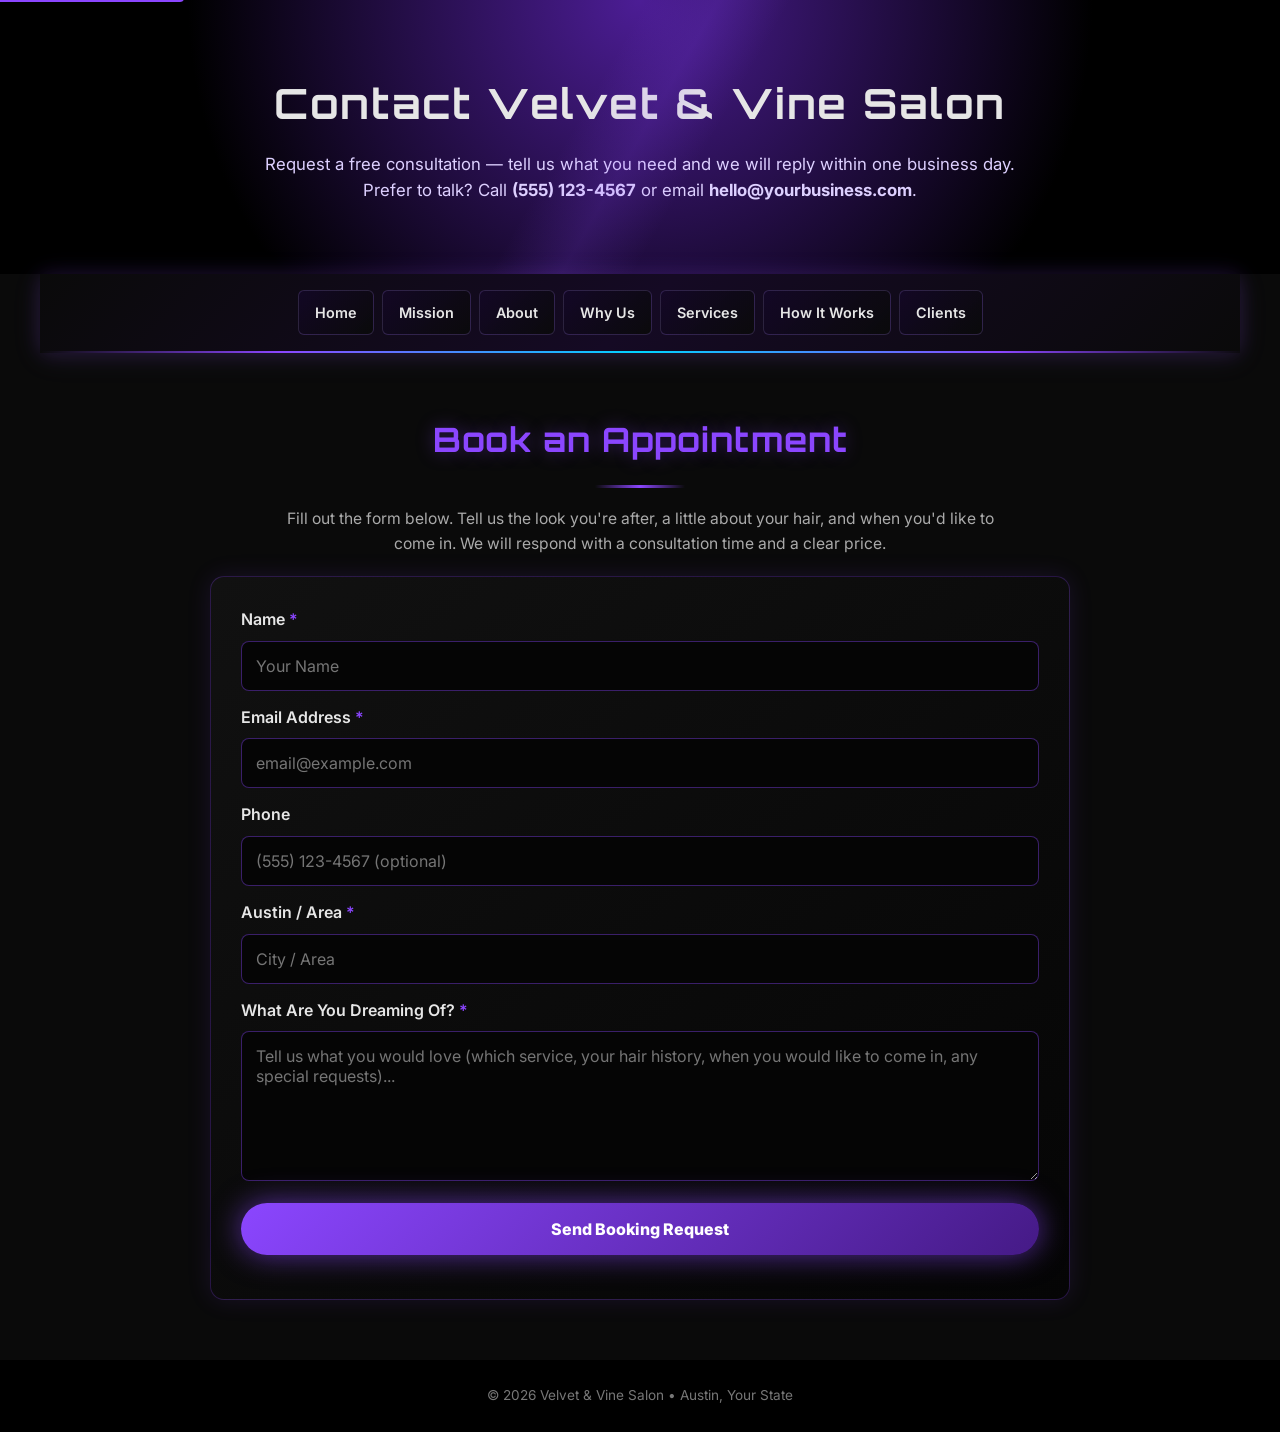
<file: contact.html>
<!DOCTYPE html>
<html lang="en">
<head>
  <meta charset="UTF-8">
  <meta name="viewport" content="width=device-width, initial-scale=1.0">
  <meta name="theme-color" content="#4c1d95">

  <title>Contact | Velvet &amp; Vine Salon | Austin</title>
  <meta name="description" content="Contact Velvet &amp; Vine Salon in Austin. Request a free consultation for haircuts, color, and styling — call (555) 123-4567 or send the form and we will reply within one business day.">
  <meta name="robots" content="index, follow">

  <link rel="preconnect" href="https://fonts.googleapis.com">
  <link rel="preconnect" href="https://fonts.gstatic.com" crossorigin>
  <link href="https://fonts.googleapis.com/css2?family=Orbitron:wght@500;700&family=Inter:wght@300;400;600&display=swap" rel="stylesheet" media="print" onload="this.media='all'">
  <noscript><link href="https://fonts.googleapis.com/css2?family=Orbitron:wght@500;700&family=Inter:wght@300;400;600&display=swap" rel="stylesheet"></noscript>

  <!-- Global Styles -->
  <link rel="stylesheet" href="global.css">

  <!-- Contact Page Styles -->
  <link rel="stylesheet" href="contact.css">
</head>

<body>

  <a href="#main-content" class="skip-to-main">Skip to main content</a>

  <header>
    <h1>Contact Velvet &amp; Vine Salon</h1>
    <p>Request a free consultation — tell us what you need and we will reply within one business day. Prefer to talk? Call <strong>(555) 123-4567</strong> or email <strong>hello@yourbusiness.com</strong>.</p>
  </header>

  <nav>
    <a href="index.html">Home</a>
    <a href="index.html#mission-vision">Mission</a>
    <a href="index.html#about">About</a>
    <a href="index.html#capabilities">Why Us</a>
    <a href="index.html#services">Services</a>
    <a href="index.html#how-it-works">How It Works</a>
    <a href="index.html#clients">Clients</a>
  </nav>

  <main id="main-content">
  <section>
    <h2>Book an Appointment</h2>
    <p class="helper">
      Fill out the form below. Tell us the look you're after, a little about your hair,
      and when you'd like to come in. We will respond with a consultation time and a clear price.
    </p>

    <div class="card">
      <!-- ============================================================================
           TEMPLATE — MAKE THIS FORM WORK (takes about 5 minutes):
           1. Go to formspree.io and create a free account.
           2. Create a new form and copy its ID (it looks like "xabcdwxyz").
           3. Replace YOUR_FORM_ID in the form action below with your ID.
           Until you do this, the form will NOT send. Full steps are in the START HERE guide.
           ============================================================================ -->
      <form action="https://formspree.io/f/YOUR_FORM_ID" method="post" name="contact-form">
        <input type="hidden" name="_subject" value="New Request — Velvet &amp; Vine Salon">
        <input type="text" name="_gotcha" style="display:none" tabindex="-1" autocomplete="off">

        <label for="name">Name <abbr title="required">*</abbr></label>
        <input type="text" id="name" name="name" placeholder="Your Name" required aria-required="true">

        <label for="email">Email Address <abbr title="required">*</abbr></label>
        <input type="email" id="email" name="email" placeholder="email@example.com" required aria-required="true">

        <label for="phone">Phone</label>
        <input type="tel" id="phone" name="phone" placeholder="(555) 123-4567 (optional)">

        <label for="location">Austin / Area <abbr title="required">*</abbr></label>
        <input type="text" id="location" name="location" placeholder="City / Area" required aria-required="true">

        <label for="details">What Are You Dreaming Of? <abbr title="required">*</abbr></label>
        <textarea id="details" name="details" rows="6" placeholder="Tell us what you would love (which service, your hair history, when you would like to come in, any special requests)..." required aria-required="true"></textarea>

        <button type="submit">Send Booking Request</button>
      </form>
    </div>
  </section>
  </main>

  <footer>© 2026 Velvet &amp; Vine Salon • Austin, Your State</footer>

  <!-- Main JavaScript -->
  <script type="module" src="main.js"></script>

</body>
</html>
</file>
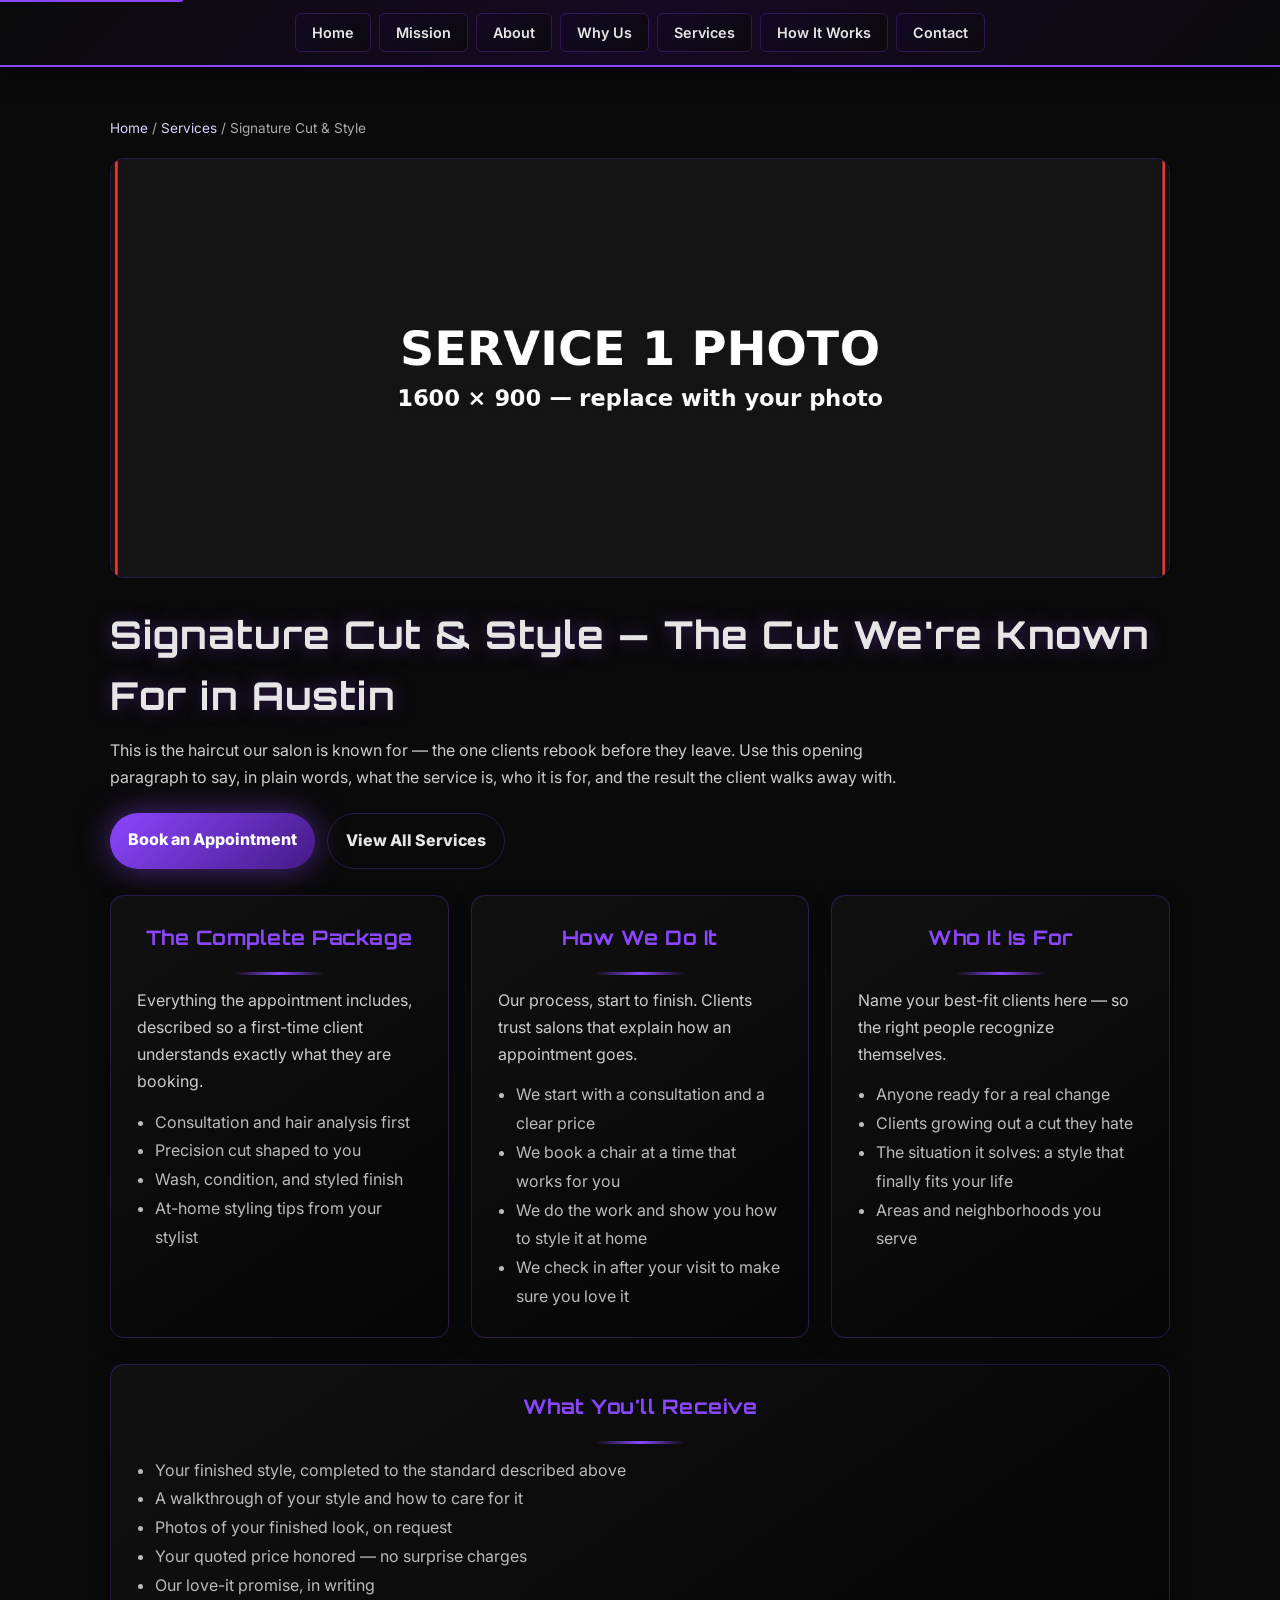
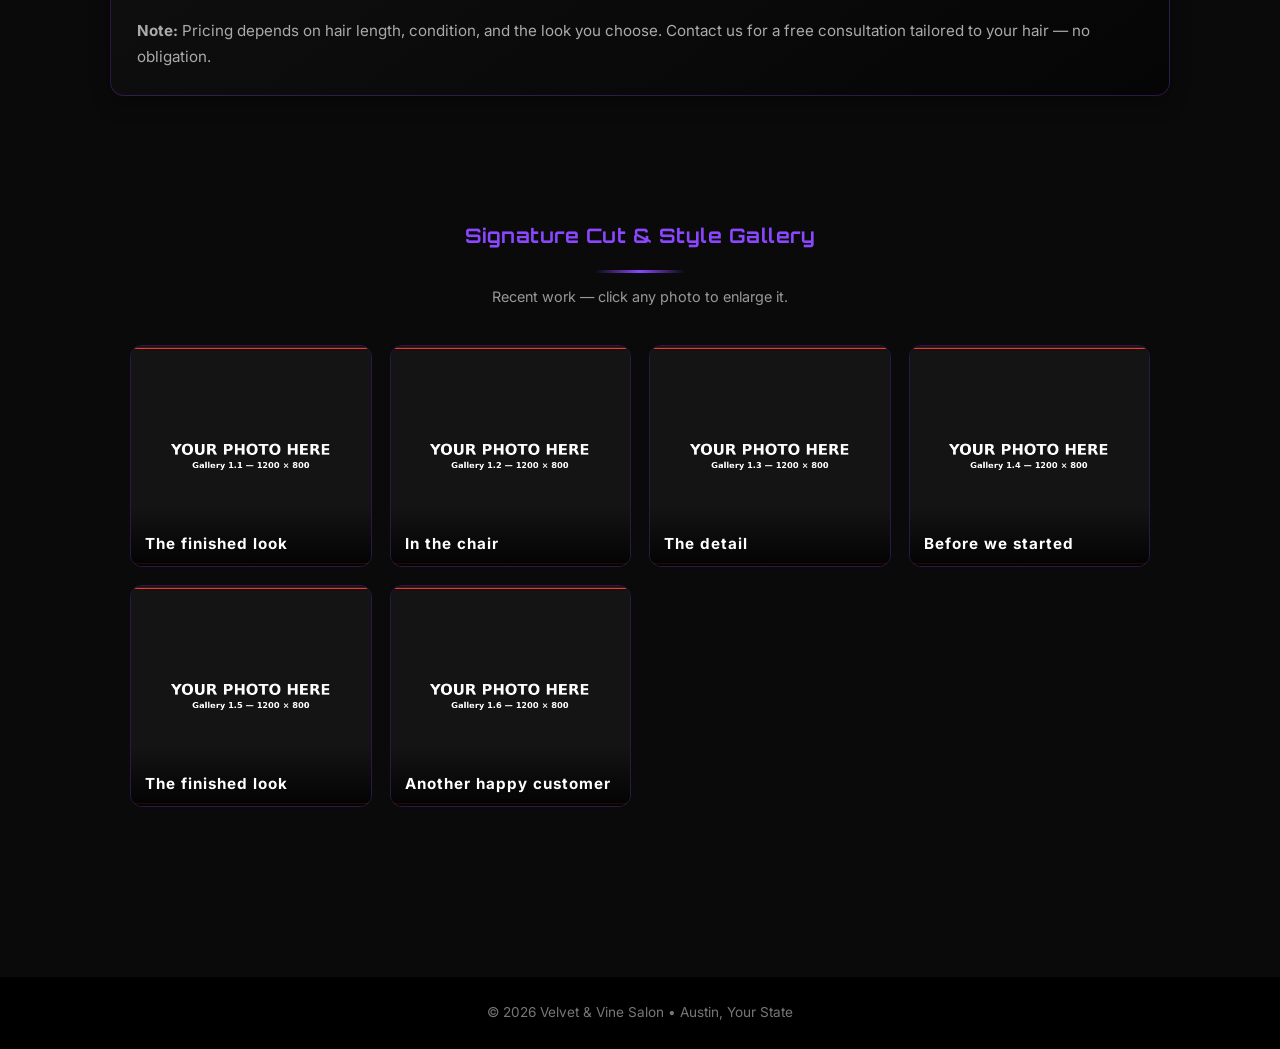
<file: service-1.html>
<!DOCTYPE html>
<html lang="en">
<head>
  <meta charset="UTF-8">
  <meta name="viewport" content="width=device-width, initial-scale=1.0">
  <meta name="theme-color" content="#4c1d95">

  <title>Signature Cut & Style | Velvet &amp; Vine Salon | Austin</title>
  <meta name="description" content="Signature Cut & Style from Velvet &amp; Vine Salon in Austin: what it includes, what you receive, and how to book. Free consultations.">
  <meta name="robots" content="index, follow">

  <link rel="preconnect" href="https://fonts.googleapis.com">
  <link rel="preconnect" href="https://fonts.gstatic.com" crossorigin>
  <link href="https://fonts.googleapis.com/css2?family=Orbitron:wght@500;700&family=Inter:wght@300;400;600&display=swap" rel="stylesheet" media="print" onload="this.media='all'">
  <noscript><link href="https://fonts.googleapis.com/css2?family=Orbitron:wght@500;700&family=Inter:wght@300;400;600&display=swap" rel="stylesheet"></noscript>

  <!-- Global Styles -->
  <link rel="stylesheet" href="global.css">

  <!-- Page-specific Styles -->
  <style>
    header {
      background: linear-gradient(135deg, #0a0a0a 0%, #150a24 50%, #0a0a0a 100%);
      padding: 18px 20px; position: sticky; top: 0; z-index: 999;
      border-bottom: 2px solid #8b46ff;
      backdrop-filter: blur(12px) saturate(180%);
      box-shadow: 0 4px 30px rgba(0, 0, 0, 0.4);
    }
    .nav-wrap { max-width: 1200px; margin: 0 auto; display: flex; align-items: center; justify-content: center; gap: 16px; flex-wrap: wrap; }
    nav ul { list-style: none; display: flex; gap: 8px; padding: 0; margin: 0; flex-wrap: wrap; }
    nav a {
      color: #e6e6e6; text-decoration: none; padding: 10px 16px; border-radius: 6px;
      background: linear-gradient(135deg, rgba(20, 8, 40, 0.8), rgba(10, 10, 10, 0.9));
      border: 1px solid rgba(139, 70, 255, 0.25); transition: all 0.3s ease; font-weight: 600; font-size: 0.9rem;
    }
    nav a:hover { transform: translateY(-3px); box-shadow: 0 0 25px rgba(139, 70, 255, 0.35); border-color: rgba(139, 70, 255, 0.6); }

    main{ max-width:1100px;margin:0 auto;padding:50px 20px; }
    .breadcrumbs{ font-size:.85rem;color:#aaa;margin:0 0 18px; }
    .breadcrumbs a{ color:#ddd0ff;text-decoration:none; }
    .breadcrumbs a:hover{ text-decoration:underline; }

    h1{ font-family:'Orbitron',sans-serif;font-size:2.4rem;margin:0 0 10px;letter-spacing:1px; text-shadow:0 0 18px rgba(139,70,255,.35); }
    .lead{ max-width:80ch;color:#ccc;margin:0 0 22px;line-height:1.7; }
    .service-photo{ width:100%;max-height:420px;object-fit:cover;border-radius:14px;border:1px solid rgba(139,70,255,.25);margin:0 0 26px;display:block; }

    .cta-row{ display:flex;gap:12px;flex-wrap:wrap;margin-top:18px; }
    .btn{ display:inline-block;padding:14px 18px;border-radius:40px;text-decoration:none;font-weight:800;transition:all 0.3s ease; }
    .btn.primary{ background:linear-gradient(135deg,#8b46ff,#451a86);color:#fff;box-shadow:0 0 30px rgba(139,70,255,.5); }
    .btn.primary:hover{ transform:translateY(-3px); }
    .btn.secondary{ background:transparent;color:#e6e6e6;border:1px solid rgba(139,70,255,.25); }
    .btn.secondary:hover{ transform:translateY(-2px); }

    .grid{ display:grid;grid-template-columns:repeat(auto-fit,minmax(260px,1fr));gap:22px;margin:26px 0; }
    .card{ background:linear-gradient(145deg,#111,#050505); border:1px solid rgba(139,70,255,.25); padding:26px;border-radius:14px; box-shadow:0 8px 20px rgba(0,0,0,0.3); transition:all 0.3s ease; }
    .card:hover{ transform:translateY(-6px);border-color:rgba(139,70,255,.4); }
    .badge{ display:inline-block;font-size:12px;padding:6px 10px;border-radius:999px; border:1px solid rgba(139,70,255,.25);color:#ddd0ff;margin-bottom:10px; }
    h2{ font-family:'Orbitron',sans-serif;color:#8b46ff;margin:0 0 12px;font-size:1.25rem;letter-spacing:.5px; }
    p{ margin:0;color:#ccc;line-height:1.7; }
    ul{ margin:12px 0 0;padding-left:18px;color:#bbb;line-height:1.8; }
    .note{ margin-top:18px; color:#aaa; font-size:.95rem; line-height:1.7; }
    footer{ background:#000;color:#777;text-align:center;padding:25px;font-size:.85rem;margin-top:40px; }

    /* Photo gallery (click a photo to enlarge it) */
    .gallery-section{ margin-top:44px; }
    .gallery{ display:grid;grid-template-columns:repeat(auto-fit,minmax(240px,1fr));gap:18px;margin-top:20px; }
    .gallery-item{ position:relative;border-radius:12px;overflow:hidden;border:1px solid rgba(139,70,255,.25);cursor:pointer; }
    .gallery-item img{ width:100%;height:220px;object-fit:cover;display:block; }
    .gallery-caption{ position:absolute;left:0;right:0;bottom:0;padding:26px 14px 10px;background:linear-gradient(transparent,rgba(0,0,0,.88)); }
    .gallery-caption h3{ margin:0;font-size:.95rem;color:#fff;font-family:'Inter',sans-serif; }
    .small{ color:#999;font-size:.9rem; }

    @media (max-width:520px){ h1{ font-size:2rem; } header{ padding:20px 14px; } }

  </style>

  <script type="application/ld+json">
  {
    "@context":"https://schema.org",
    "@type":"Service",
    "name":"Signature Cut & Style",
    "areaServed":{"@type":"AdministrativeArea","name":"Austin"},
    "provider":{"@type":"LocalBusiness","name":"Velvet &amp; Vine Salon"},
    "serviceType":"The Cut We're Known For"
  }
  </script>
</head>

<body>

  <a href="#main-content" class="skip-to-main">Skip to main content</a>

<header>
  <div class="nav-wrap">
    <nav aria-label="Primary">
      <ul>
        <li><a href="index.html">Home</a></li>
        <li><a href="index.html#mission-vision">Mission</a></li>
        <li><a href="index.html#about">About</a></li>
        <li><a href="index.html#capabilities">Why Us</a></li>
        <li><a href="index.html#services">Services</a></li>
        <li><a href="index.html#how-it-works">How It Works</a></li>
        <li><a href="contact.html">Contact</a></li>
      </ul>
    </nav>
  </div>
</header>

<main id="main-content">
  <p class="breadcrumbs"><a href="index.html">Home</a> / <a href="index.html#services">Services</a> / Signature Cut & Style</p>

  <!-- TEMPLATE: replace service-1.jpg with a real photo of this service (same file name). -->
  <img class="service-photo" src="service-1.jpg" alt="Signature Cut & Style — replace with a photo of your work" loading="lazy">

  <h1>Signature Cut &amp; Style — The Cut We're Known For in Austin</h1>
  <p class="lead">This is the haircut our salon is known for — the one clients rebook before they leave. Use this opening paragraph to say, in plain words, what the service is, who it is for, and the result the client walks away with.</p>

  <div class="cta-row">
    <a class="btn primary" href="contact.html">Book an Appointment</a>
    <a class="btn secondary" href="index.html#services">View All Services</a>
  </div>

  <div class="grid">
    <div class="card">
      <h2>The Complete Package</h2>
      <p>Everything the appointment includes, described so a first-time client understands exactly what they are booking.</p>
      <ul>
        <li>Consultation and hair analysis first</li>
        <li>Precision cut shaped to you</li>
        <li>Wash, condition, and styled finish</li>
        <li>At-home styling tips from your stylist</li>
      </ul>
    </div>

    <div class="card">
      <h2>How We Do It</h2>
      <p>Our process, start to finish. Clients trust salons that explain how an appointment goes.</p>
      <ul>
        <li>We start with a consultation and a clear price</li>
        <li>We book a chair at a time that works for you</li>
        <li>We do the work and show you how to style it at home</li>
        <li>We check in after your visit to make sure you love it</li>
      </ul>
    </div>

    <div class="card">
      <h2>Who It Is For</h2>
      <p>Name your best-fit clients here — so the right people recognize themselves.</p>
      <ul>
        <li>Anyone ready for a real change</li>
        <li>Clients growing out a cut they hate</li>
        <li>The situation it solves: a style that finally fits your life</li>
        <li>Areas and neighborhoods you serve</li>
      </ul>
    </div>
  </div>

  <div class="card">
    <h2>What You'll Receive</h2>
    <ul>
      <li>Your finished style, completed to the standard described above</li>
      <li>A walkthrough of your style and how to care for it</li>
      <li>Photos of your finished look, on request</li>
      <li>Your quoted price honored — no surprise charges</li>
      <li>Our love-it promise, in writing</li>
    </ul>

    <p class="note">
      <strong>Note:</strong> Pricing depends on hair length, condition, and the look you choose. Contact us for a free consultation tailored to your hair — no obligation.
    </p>
  </div>

  <!-- Photo Gallery Section — TEMPLATE: replace the photos in  (same file names)
       and rewrite the six captions to describe your own work. -->
  <section class="gallery-section">
    <h2>Signature Cut & Style Gallery</h2>
    <p class="small">Recent work — click any photo to enlarge it.</p>

    <div class="gallery">
      <div class="gallery-item" data-lightbox>
        <img src="service-1-1.jpg" alt="Signature Cut & Style — The finished look (replace with your photo)" loading="lazy">
        <div class="gallery-caption">
          <h3>The finished look</h3>
        </div>
      </div>
      <div class="gallery-item" data-lightbox>
        <img src="service-1-2.jpg" alt="Signature Cut & Style — In the chair (replace with your photo)" loading="lazy">
        <div class="gallery-caption">
          <h3>In the chair</h3>
        </div>
      </div>
      <div class="gallery-item" data-lightbox>
        <img src="service-1-3.jpg" alt="Signature Cut & Style — The detail (replace with your photo)" loading="lazy">
        <div class="gallery-caption">
          <h3>The detail</h3>
        </div>
      </div>
      <div class="gallery-item" data-lightbox>
        <img src="service-1-4.jpg" alt="Signature Cut & Style — Before we started (replace with your photo)" loading="lazy">
        <div class="gallery-caption">
          <h3>Before we started</h3>
        </div>
      </div>
      <div class="gallery-item" data-lightbox>
        <img src="service-1-5.jpg" alt="Signature Cut & Style — The finished look (replace with your photo)" loading="lazy">
        <div class="gallery-caption">
          <h3>The finished look</h3>
        </div>
      </div>
      <div class="gallery-item" data-lightbox>
        <img src="service-1-6.jpg" alt="Signature Cut & Style — Another happy customer (replace with your photo)" loading="lazy">
        <div class="gallery-caption">
          <h3>Another happy customer</h3>
        </div>
      </div>
    </div>
  </section>
</main>

<!-- Lightbox for Gallery Images -->
<div id="lightbox" aria-hidden="true">
  <img src="[data-uri]" alt="">
</div>

<footer>© 2026 Velvet &amp; Vine Salon • Austin, Your State</footer>
  <!-- Main JavaScript -->
  <script type="module" src="main.js"></script>

</body>
</html>
</file>
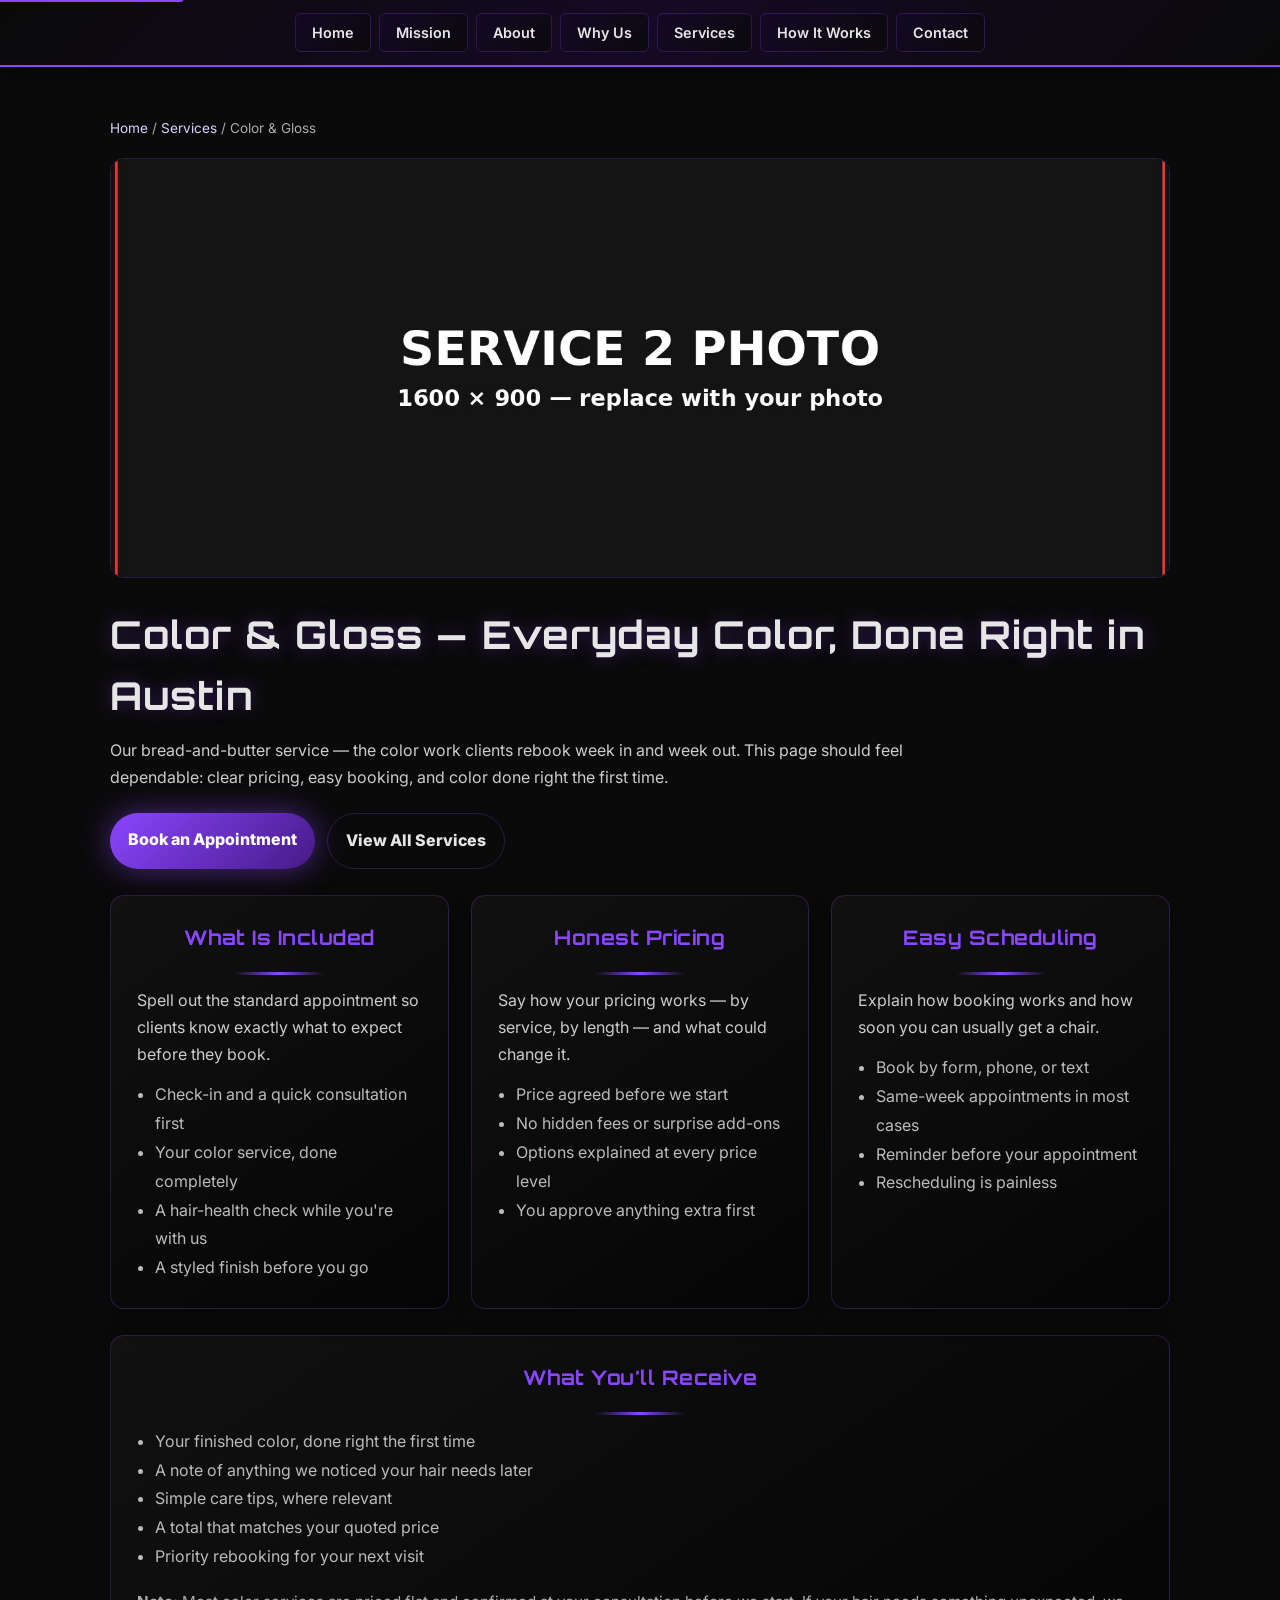
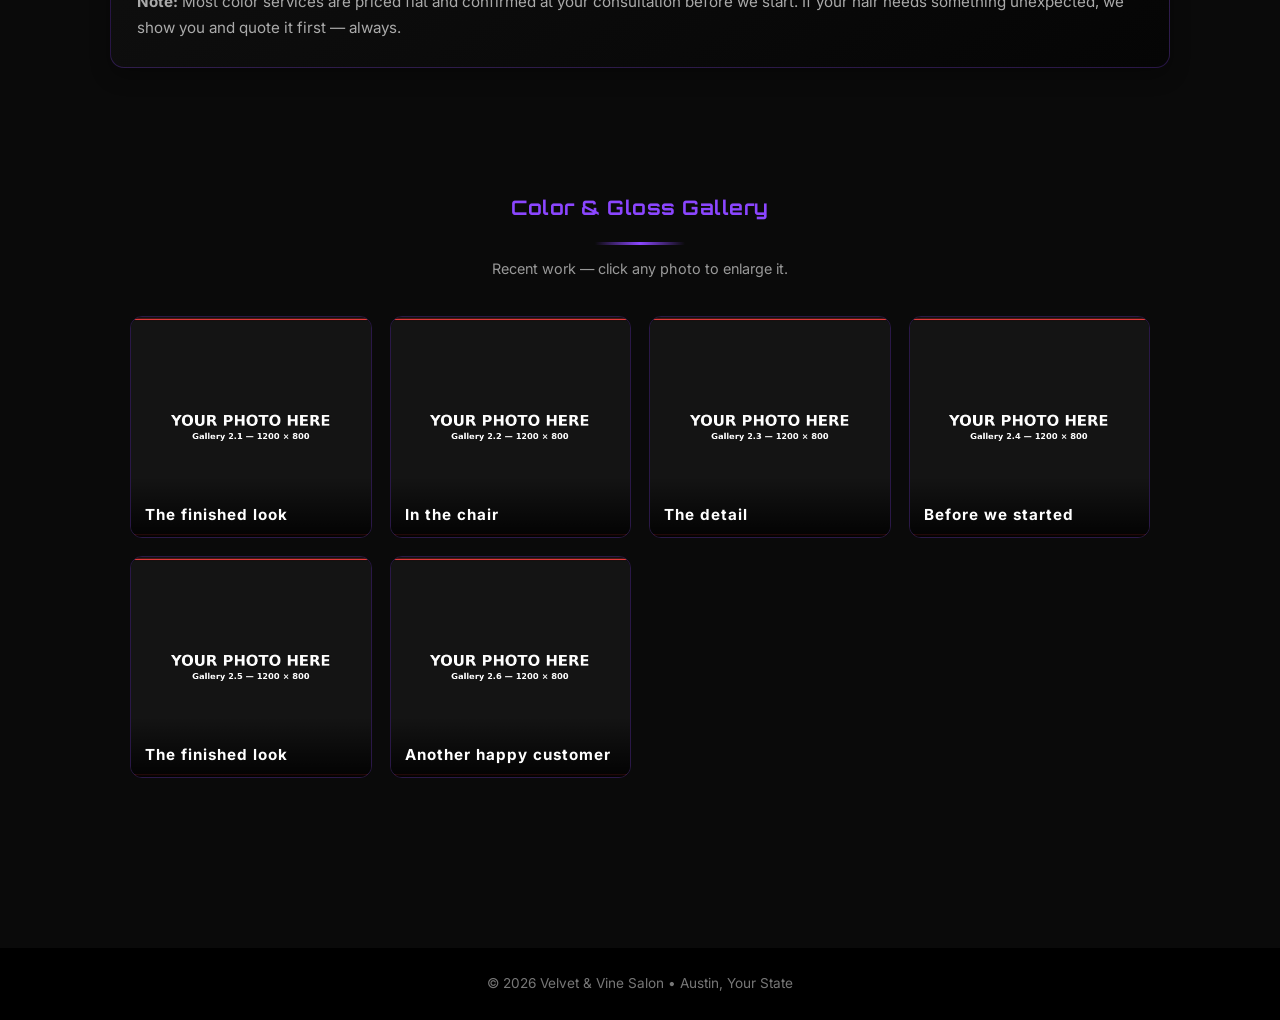
<file: service-2.html>
<!DOCTYPE html>
<html lang="en">
<head>
  <meta charset="UTF-8">
  <meta name="viewport" content="width=device-width, initial-scale=1.0">
  <meta name="theme-color" content="#4c1d95">

  <title>Color & Gloss | Velvet &amp; Vine Salon | Austin</title>
  <meta name="description" content="Color & Gloss from Velvet &amp; Vine Salon in Austin: reliable everyday color with honest pricing and easy booking. Free consultations.">
  <meta name="robots" content="index, follow">

  <link rel="preconnect" href="https://fonts.googleapis.com">
  <link rel="preconnect" href="https://fonts.gstatic.com" crossorigin>
  <link href="https://fonts.googleapis.com/css2?family=Orbitron:wght@500;700&family=Inter:wght@300;400;600&display=swap" rel="stylesheet" media="print" onload="this.media='all'">
  <noscript><link href="https://fonts.googleapis.com/css2?family=Orbitron:wght@500;700&family=Inter:wght@300;400;600&display=swap" rel="stylesheet"></noscript>

  <!-- Global Styles -->
  <link rel="stylesheet" href="global.css">

  <!-- Page-specific Styles -->
  <style>
    header {
      background: linear-gradient(135deg, #0a0a0a 0%, #150a24 50%, #0a0a0a 100%);
      padding: 18px 20px; position: sticky; top: 0; z-index: 999;
      border-bottom: 2px solid #8b46ff;
      backdrop-filter: blur(12px) saturate(180%);
      box-shadow: 0 4px 30px rgba(0, 0, 0, 0.4);
    }
    .nav-wrap { max-width: 1200px; margin: 0 auto; display: flex; align-items: center; justify-content: center; gap: 16px; flex-wrap: wrap; }
    nav ul { list-style: none; display: flex; gap: 8px; padding: 0; margin: 0; flex-wrap: wrap; }
    nav a {
      color: #e6e6e6; text-decoration: none; padding: 10px 16px; border-radius: 6px;
      background: linear-gradient(135deg, rgba(20, 8, 40, 0.8), rgba(10, 10, 10, 0.9));
      border: 1px solid rgba(139, 70, 255, 0.25); transition: all 0.3s ease; font-weight: 600; font-size: 0.9rem;
    }
    nav a:hover { transform: translateY(-3px); box-shadow: 0 0 25px rgba(139, 70, 255, 0.35); border-color: rgba(139, 70, 255, 0.6); }

    main{ max-width:1100px;margin:0 auto;padding:50px 20px; }
    .breadcrumbs{ font-size:.85rem;color:#aaa;margin:0 0 18px; }
    .breadcrumbs a{ color:#ddd0ff;text-decoration:none; }
    .breadcrumbs a:hover{ text-decoration:underline; }

    h1{ font-family:'Orbitron',sans-serif;font-size:2.4rem;margin:0 0 10px;letter-spacing:1px; text-shadow:0 0 18px rgba(139,70,255,.35); }
    .lead{ max-width:80ch;color:#ccc;margin:0 0 22px;line-height:1.7; }
    .service-photo{ width:100%;max-height:420px;object-fit:cover;border-radius:14px;border:1px solid rgba(139,70,255,.25);margin:0 0 26px;display:block; }

    .cta-row{ display:flex;gap:12px;flex-wrap:wrap;margin-top:18px; }
    .btn{ display:inline-block;padding:14px 18px;border-radius:40px;text-decoration:none;font-weight:800;transition:all 0.3s ease; }
    .btn.primary{ background:linear-gradient(135deg,#8b46ff,#451a86);color:#fff;box-shadow:0 0 30px rgba(139,70,255,.5); }
    .btn.primary:hover{ transform:translateY(-3px); }
    .btn.secondary{ background:transparent;color:#e6e6e6;border:1px solid rgba(139,70,255,.25); }
    .btn.secondary:hover{ transform:translateY(-2px); }

    .grid{ display:grid;grid-template-columns:repeat(auto-fit,minmax(260px,1fr));gap:22px;margin:26px 0; }
    .card{ background:linear-gradient(145deg,#111,#050505); border:1px solid rgba(139,70,255,.25); padding:26px;border-radius:14px; box-shadow:0 8px 20px rgba(0,0,0,0.3); transition:all 0.3s ease; }
    .card:hover{ transform:translateY(-6px);border-color:rgba(139,70,255,.4); }
    .badge{ display:inline-block;font-size:12px;padding:6px 10px;border-radius:999px; border:1px solid rgba(139,70,255,.25);color:#ddd0ff;margin-bottom:10px; }
    h2{ font-family:'Orbitron',sans-serif;color:#8b46ff;margin:0 0 12px;font-size:1.25rem;letter-spacing:.5px; }
    p{ margin:0;color:#ccc;line-height:1.7; }
    ul{ margin:12px 0 0;padding-left:18px;color:#bbb;line-height:1.8; }
    .note{ margin-top:18px; color:#aaa; font-size:.95rem; line-height:1.7; }
    footer{ background:#000;color:#777;text-align:center;padding:25px;font-size:.85rem;margin-top:40px; }

    /* Photo gallery (click a photo to enlarge it) */
    .gallery-section{ margin-top:44px; }
    .gallery{ display:grid;grid-template-columns:repeat(auto-fit,minmax(240px,1fr));gap:18px;margin-top:20px; }
    .gallery-item{ position:relative;border-radius:12px;overflow:hidden;border:1px solid rgba(139,70,255,.25);cursor:pointer; }
    .gallery-item img{ width:100%;height:220px;object-fit:cover;display:block; }
    .gallery-caption{ position:absolute;left:0;right:0;bottom:0;padding:26px 14px 10px;background:linear-gradient(transparent,rgba(0,0,0,.88)); }
    .gallery-caption h3{ margin:0;font-size:.95rem;color:#fff;font-family:'Inter',sans-serif; }
    .small{ color:#999;font-size:.9rem; }

    @media (max-width:520px){ h1{ font-size:2rem; } header{ padding:20px 14px; } }

  </style>

  <script type="application/ld+json">
  {
    "@context":"https://schema.org",
    "@type":"Service",
    "name":"Color & Gloss",
    "areaServed":{"@type":"AdministrativeArea","name":"Austin"},
    "provider":{"@type":"LocalBusiness","name":"Velvet &amp; Vine Salon"},
    "serviceType":"Everyday Color, Done Right"
  }
  </script>
</head>

<body>

  <a href="#main-content" class="skip-to-main">Skip to main content</a>

<header>
  <div class="nav-wrap">
    <nav aria-label="Primary">
      <ul>
        <li><a href="index.html">Home</a></li>
        <li><a href="index.html#mission-vision">Mission</a></li>
        <li><a href="index.html#about">About</a></li>
        <li><a href="index.html#capabilities">Why Us</a></li>
        <li><a href="index.html#services">Services</a></li>
        <li><a href="index.html#how-it-works">How It Works</a></li>
        <li><a href="contact.html">Contact</a></li>
      </ul>
    </nav>
  </div>
</header>

<main id="main-content">
  <p class="breadcrumbs"><a href="index.html">Home</a> / <a href="index.html#services">Services</a> / Color & Gloss</p>

  <!-- TEMPLATE: replace service-2.jpg with a real photo of this service (same file name). -->
  <img class="service-photo" src="service-2.jpg" alt="Color & Gloss — replace with a photo of your work" loading="lazy">

  <h1>Color &amp; Gloss — Everyday Color, Done Right in Austin</h1>
  <p class="lead">Our bread-and-butter service — the color work clients rebook week in and week out. This page should feel dependable: clear pricing, easy booking, and color done right the first time.</p>

  <div class="cta-row">
    <a class="btn primary" href="contact.html">Book an Appointment</a>
    <a class="btn secondary" href="index.html#services">View All Services</a>
  </div>

  <div class="grid">
    <div class="card">
      <h2>What Is Included</h2>
      <p>Spell out the standard appointment so clients know exactly what to expect before they book.</p>
      <ul>
        <li>Check-in and a quick consultation first</li>
        <li>Your color service, done completely</li>
        <li>A hair-health check while you're with us</li>
        <li>A styled finish before you go</li>
      </ul>
    </div>

    <div class="card">
      <h2>Honest Pricing</h2>
      <p>Say how your pricing works — by service, by length — and what could change it.</p>
      <ul>
        <li>Price agreed before we start</li>
        <li>No hidden fees or surprise add-ons</li>
        <li>Options explained at every price level</li>
        <li>You approve anything extra first</li>
      </ul>
    </div>

    <div class="card">
      <h2>Easy Scheduling</h2>
      <p>Explain how booking works and how soon you can usually get a chair.</p>
      <ul>
        <li>Book by form, phone, or text</li>
        <li>Same-week appointments in most cases</li>
        <li>Reminder before your appointment</li>
        <li>Rescheduling is painless</li>
      </ul>
    </div>
  </div>

  <div class="card">
    <h2>What You'll Receive</h2>
    <ul>
      <li>Your finished color, done right the first time</li>
      <li>A note of anything we noticed your hair needs later</li>
      <li>Simple care tips, where relevant</li>
      <li>A total that matches your quoted price</li>
      <li>Priority rebooking for your next visit</li>
    </ul>

    <p class="note">
      <strong>Note:</strong> Most color services are priced flat and confirmed at your consultation before we start. If your hair needs something unexpected, we show you and quote it first — always.
    </p>
  </div>

  <!-- Photo Gallery Section — TEMPLATE: replace the photos in  (same file names)
       and rewrite the six captions to describe your own work. -->
  <section class="gallery-section">
    <h2>Color & Gloss Gallery</h2>
    <p class="small">Recent work — click any photo to enlarge it.</p>

    <div class="gallery">
      <div class="gallery-item" data-lightbox>
        <img src="service-2-1.jpg" alt="Color & Gloss — The finished look (replace with your photo)" loading="lazy">
        <div class="gallery-caption">
          <h3>The finished look</h3>
        </div>
      </div>
      <div class="gallery-item" data-lightbox>
        <img src="service-2-2.jpg" alt="Color & Gloss — In the chair (replace with your photo)" loading="lazy">
        <div class="gallery-caption">
          <h3>In the chair</h3>
        </div>
      </div>
      <div class="gallery-item" data-lightbox>
        <img src="service-2-3.jpg" alt="Color & Gloss — The detail (replace with your photo)" loading="lazy">
        <div class="gallery-caption">
          <h3>The detail</h3>
        </div>
      </div>
      <div class="gallery-item" data-lightbox>
        <img src="service-2-4.jpg" alt="Color & Gloss — Before we started (replace with your photo)" loading="lazy">
        <div class="gallery-caption">
          <h3>Before we started</h3>
        </div>
      </div>
      <div class="gallery-item" data-lightbox>
        <img src="service-2-5.jpg" alt="Color & Gloss — The finished look (replace with your photo)" loading="lazy">
        <div class="gallery-caption">
          <h3>The finished look</h3>
        </div>
      </div>
      <div class="gallery-item" data-lightbox>
        <img src="service-2-6.jpg" alt="Color & Gloss — Another happy customer (replace with your photo)" loading="lazy">
        <div class="gallery-caption">
          <h3>Another happy customer</h3>
        </div>
      </div>
    </div>
  </section>
</main>

<!-- Lightbox for Gallery Images -->
<div id="lightbox" aria-hidden="true">
  <img src="[data-uri]" alt="">
</div>

<footer>© 2026 Velvet &amp; Vine Salon • Austin, Your State</footer>
  <!-- Main JavaScript -->
  <script type="module" src="main.js"></script>

</body>
</html>
</file>
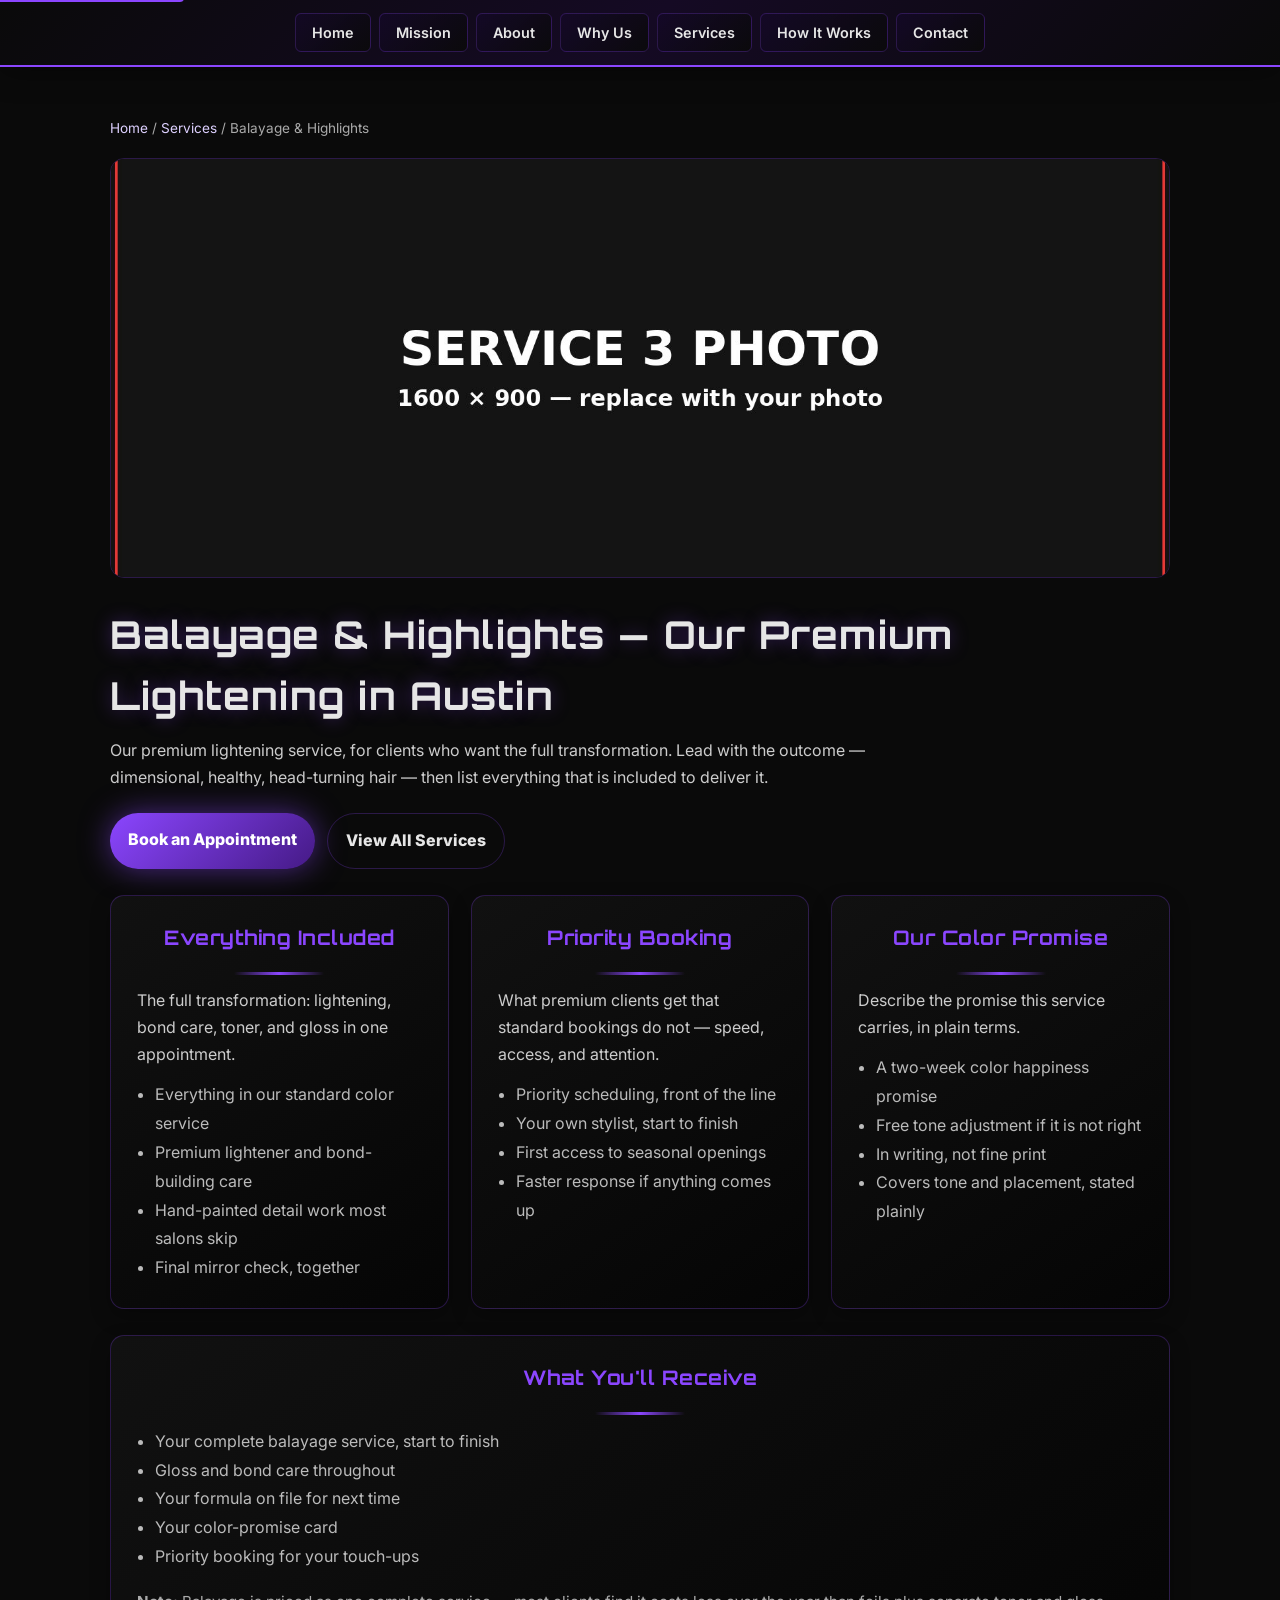
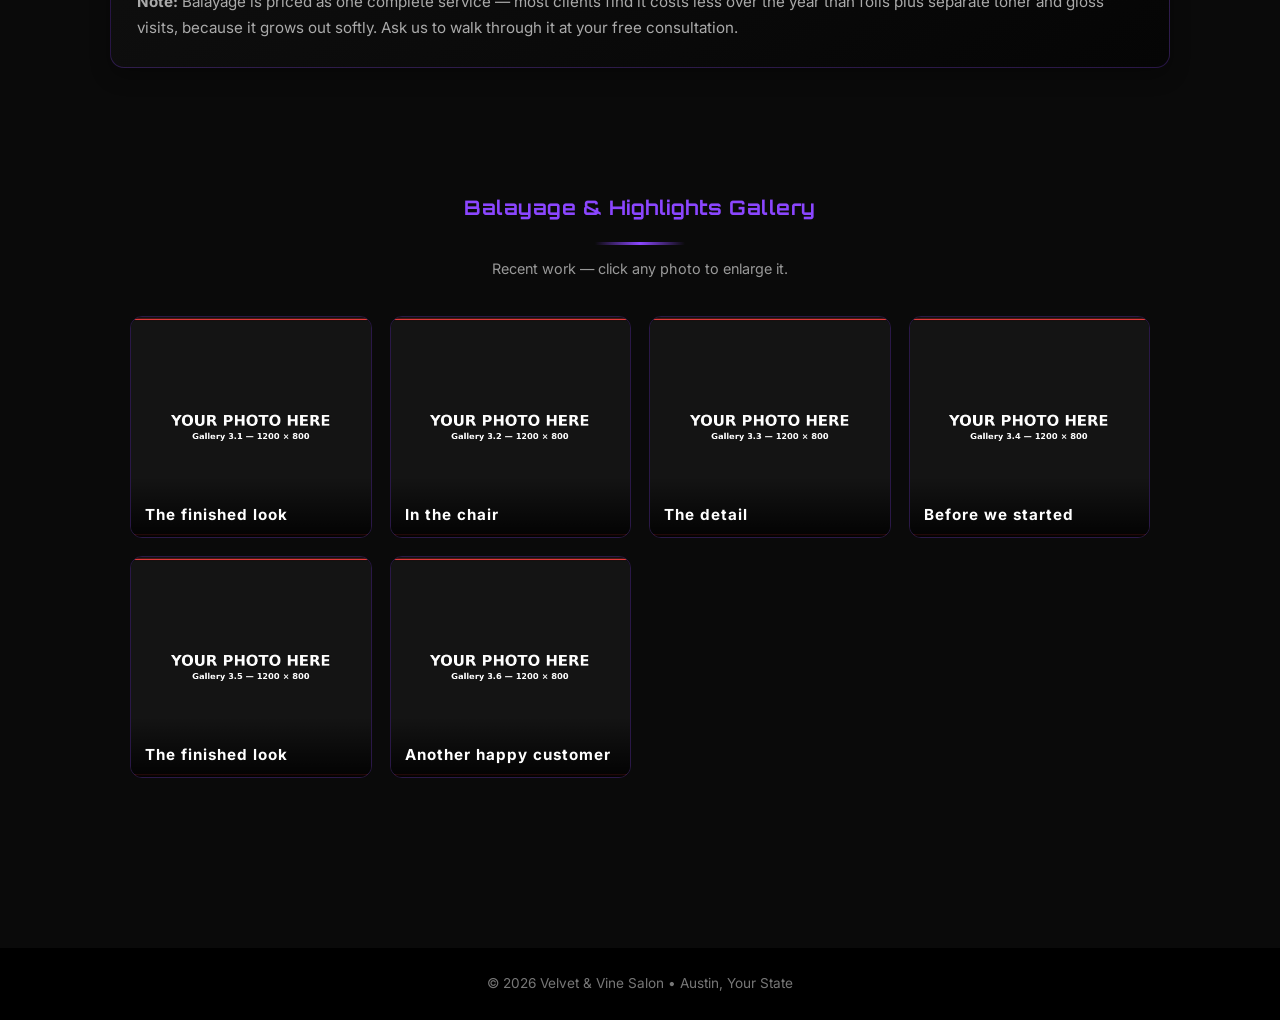
<file: service-3.html>
<!DOCTYPE html>
<html lang="en">
<head>
  <meta charset="UTF-8">
  <meta name="viewport" content="width=device-width, initial-scale=1.0">
  <meta name="theme-color" content="#4c1d95">

  <title>Balayage & Highlights | Velvet &amp; Vine Salon | Austin</title>
  <meta name="description" content="Balayage & Highlights from Velvet &amp; Vine Salon in Austin: our premium lightening with toner, gloss, and bond care included.">
  <meta name="robots" content="index, follow">

  <link rel="preconnect" href="https://fonts.googleapis.com">
  <link rel="preconnect" href="https://fonts.gstatic.com" crossorigin>
  <link href="https://fonts.googleapis.com/css2?family=Orbitron:wght@500;700&family=Inter:wght@300;400;600&display=swap" rel="stylesheet" media="print" onload="this.media='all'">
  <noscript><link href="https://fonts.googleapis.com/css2?family=Orbitron:wght@500;700&family=Inter:wght@300;400;600&display=swap" rel="stylesheet"></noscript>

  <!-- Global Styles -->
  <link rel="stylesheet" href="global.css">

  <!-- Page-specific Styles -->
  <style>
    header {
      background: linear-gradient(135deg, #0a0a0a 0%, #150a24 50%, #0a0a0a 100%);
      padding: 18px 20px; position: sticky; top: 0; z-index: 999;
      border-bottom: 2px solid #8b46ff;
      backdrop-filter: blur(12px) saturate(180%);
      box-shadow: 0 4px 30px rgba(0, 0, 0, 0.4);
    }
    .nav-wrap { max-width: 1200px; margin: 0 auto; display: flex; align-items: center; justify-content: center; gap: 16px; flex-wrap: wrap; }
    nav ul { list-style: none; display: flex; gap: 8px; padding: 0; margin: 0; flex-wrap: wrap; }
    nav a {
      color: #e6e6e6; text-decoration: none; padding: 10px 16px; border-radius: 6px;
      background: linear-gradient(135deg, rgba(20, 8, 40, 0.8), rgba(10, 10, 10, 0.9));
      border: 1px solid rgba(139, 70, 255, 0.25); transition: all 0.3s ease; font-weight: 600; font-size: 0.9rem;
    }
    nav a:hover { transform: translateY(-3px); box-shadow: 0 0 25px rgba(139, 70, 255, 0.35); border-color: rgba(139, 70, 255, 0.6); }

    main{ max-width:1100px;margin:0 auto;padding:50px 20px; }
    .breadcrumbs{ font-size:.85rem;color:#aaa;margin:0 0 18px; }
    .breadcrumbs a{ color:#ddd0ff;text-decoration:none; }
    .breadcrumbs a:hover{ text-decoration:underline; }

    h1{ font-family:'Orbitron',sans-serif;font-size:2.4rem;margin:0 0 10px;letter-spacing:1px; text-shadow:0 0 18px rgba(139,70,255,.35); }
    .lead{ max-width:80ch;color:#ccc;margin:0 0 22px;line-height:1.7; }
    .service-photo{ width:100%;max-height:420px;object-fit:cover;border-radius:14px;border:1px solid rgba(139,70,255,.25);margin:0 0 26px;display:block; }

    .cta-row{ display:flex;gap:12px;flex-wrap:wrap;margin-top:18px; }
    .btn{ display:inline-block;padding:14px 18px;border-radius:40px;text-decoration:none;font-weight:800;transition:all 0.3s ease; }
    .btn.primary{ background:linear-gradient(135deg,#8b46ff,#451a86);color:#fff;box-shadow:0 0 30px rgba(139,70,255,.5); }
    .btn.primary:hover{ transform:translateY(-3px); }
    .btn.secondary{ background:transparent;color:#e6e6e6;border:1px solid rgba(139,70,255,.25); }
    .btn.secondary:hover{ transform:translateY(-2px); }

    .grid{ display:grid;grid-template-columns:repeat(auto-fit,minmax(260px,1fr));gap:22px;margin:26px 0; }
    .card{ background:linear-gradient(145deg,#111,#050505); border:1px solid rgba(139,70,255,.25); padding:26px;border-radius:14px; box-shadow:0 8px 20px rgba(0,0,0,0.3); transition:all 0.3s ease; }
    .card:hover{ transform:translateY(-6px);border-color:rgba(139,70,255,.4); }
    .badge{ display:inline-block;font-size:12px;padding:6px 10px;border-radius:999px; border:1px solid rgba(139,70,255,.25);color:#ddd0ff;margin-bottom:10px; }
    h2{ font-family:'Orbitron',sans-serif;color:#8b46ff;margin:0 0 12px;font-size:1.25rem;letter-spacing:.5px; }
    p{ margin:0;color:#ccc;line-height:1.7; }
    ul{ margin:12px 0 0;padding-left:18px;color:#bbb;line-height:1.8; }
    .note{ margin-top:18px; color:#aaa; font-size:.95rem; line-height:1.7; }
    footer{ background:#000;color:#777;text-align:center;padding:25px;font-size:.85rem;margin-top:40px; }

    /* Photo gallery (click a photo to enlarge it) */
    .gallery-section{ margin-top:44px; }
    .gallery{ display:grid;grid-template-columns:repeat(auto-fit,minmax(240px,1fr));gap:18px;margin-top:20px; }
    .gallery-item{ position:relative;border-radius:12px;overflow:hidden;border:1px solid rgba(139,70,255,.25);cursor:pointer; }
    .gallery-item img{ width:100%;height:220px;object-fit:cover;display:block; }
    .gallery-caption{ position:absolute;left:0;right:0;bottom:0;padding:26px 14px 10px;background:linear-gradient(transparent,rgba(0,0,0,.88)); }
    .gallery-caption h3{ margin:0;font-size:.95rem;color:#fff;font-family:'Inter',sans-serif; }
    .small{ color:#999;font-size:.9rem; }

    @media (max-width:520px){ h1{ font-size:2rem; } header{ padding:20px 14px; } }

  </style>

  <script type="application/ld+json">
  {
    "@context":"https://schema.org",
    "@type":"Service",
    "name":"Balayage & Highlights",
    "areaServed":{"@type":"AdministrativeArea","name":"Austin"},
    "provider":{"@type":"LocalBusiness","name":"Velvet &amp; Vine Salon"},
    "serviceType":"Our Premium Lightening"
  }
  </script>
</head>

<body>

  <a href="#main-content" class="skip-to-main">Skip to main content</a>

<header>
  <div class="nav-wrap">
    <nav aria-label="Primary">
      <ul>
        <li><a href="index.html">Home</a></li>
        <li><a href="index.html#mission-vision">Mission</a></li>
        <li><a href="index.html#about">About</a></li>
        <li><a href="index.html#capabilities">Why Us</a></li>
        <li><a href="index.html#services">Services</a></li>
        <li><a href="index.html#how-it-works">How It Works</a></li>
        <li><a href="contact.html">Contact</a></li>
      </ul>
    </nav>
  </div>
</header>

<main id="main-content">
  <p class="breadcrumbs"><a href="index.html">Home</a> / <a href="index.html#services">Services</a> / Balayage & Highlights</p>

  <!-- TEMPLATE: replace service-3.jpg with a real photo of this service (same file name). -->
  <img class="service-photo" src="service-3.jpg" alt="Balayage & Highlights — replace with a photo of your work" loading="lazy">

  <h1>Balayage &amp; Highlights — Our Premium Lightening in Austin</h1>
  <p class="lead">Our premium lightening service, for clients who want the full transformation. Lead with the outcome — dimensional, healthy, head-turning hair — then list everything that is included to deliver it.</p>

  <div class="cta-row">
    <a class="btn primary" href="contact.html">Book an Appointment</a>
    <a class="btn secondary" href="index.html#services">View All Services</a>
  </div>

  <div class="grid">
    <div class="card">
      <h2>Everything Included</h2>
      <p>The full transformation: lightening, bond care, toner, and gloss in one appointment.</p>
      <ul>
        <li>Everything in our standard color service</li>
        <li>Premium lightener and bond-building care</li>
        <li>Hand-painted detail work most salons skip</li>
        <li>Final mirror check, together</li>
      </ul>
    </div>

    <div class="card">
      <h2>Priority Booking</h2>
      <p>What premium clients get that standard bookings do not — speed, access, and attention.</p>
      <ul>
        <li>Priority scheduling, front of the line</li>
        <li>Your own stylist, start to finish</li>
        <li>First access to seasonal openings</li>
        <li>Faster response if anything comes up</li>
      </ul>
    </div>

    <div class="card">
      <h2>Our Color Promise</h2>
      <p>Describe the promise this service carries, in plain terms.</p>
      <ul>
        <li>A two-week color happiness promise</li>
        <li>Free tone adjustment if it is not right</li>
        <li>In writing, not fine print</li>
        <li>Covers tone and placement, stated plainly</li>
      </ul>
    </div>
  </div>

  <div class="card">
    <h2>What You'll Receive</h2>
    <ul>
      <li>Your complete balayage service, start to finish</li>
      <li>Gloss and bond care throughout</li>
      <li>Your formula on file for next time</li>
      <li>Your color-promise card</li>
      <li>Priority booking for your touch-ups</li>
    </ul>

    <p class="note">
      <strong>Note:</strong> Balayage is priced as one complete service — most clients find it costs less over the year than foils plus separate toner and gloss visits, because it grows out softly. Ask us to walk through it at your free consultation.
    </p>
  </div>

  <!-- Photo Gallery Section — TEMPLATE: replace the photos in  (same file names)
       and rewrite the six captions to describe your own work. -->
  <section class="gallery-section">
    <h2>Balayage & Highlights Gallery</h2>
    <p class="small">Recent work — click any photo to enlarge it.</p>

    <div class="gallery">
      <div class="gallery-item" data-lightbox>
        <img src="service-3-1.jpg" alt="Balayage & Highlights — The finished look (replace with your photo)" loading="lazy">
        <div class="gallery-caption">
          <h3>The finished look</h3>
        </div>
      </div>
      <div class="gallery-item" data-lightbox>
        <img src="service-3-2.jpg" alt="Balayage & Highlights — In the chair (replace with your photo)" loading="lazy">
        <div class="gallery-caption">
          <h3>In the chair</h3>
        </div>
      </div>
      <div class="gallery-item" data-lightbox>
        <img src="service-3-3.jpg" alt="Balayage & Highlights — The detail (replace with your photo)" loading="lazy">
        <div class="gallery-caption">
          <h3>The detail</h3>
        </div>
      </div>
      <div class="gallery-item" data-lightbox>
        <img src="service-3-4.jpg" alt="Balayage & Highlights — Before we started (replace with your photo)" loading="lazy">
        <div class="gallery-caption">
          <h3>Before we started</h3>
        </div>
      </div>
      <div class="gallery-item" data-lightbox>
        <img src="service-3-5.jpg" alt="Balayage & Highlights — The finished look (replace with your photo)" loading="lazy">
        <div class="gallery-caption">
          <h3>The finished look</h3>
        </div>
      </div>
      <div class="gallery-item" data-lightbox>
        <img src="service-3-6.jpg" alt="Balayage & Highlights — Another happy customer (replace with your photo)" loading="lazy">
        <div class="gallery-caption">
          <h3>Another happy customer</h3>
        </div>
      </div>
    </div>
  </section>
</main>

<!-- Lightbox for Gallery Images -->
<div id="lightbox" aria-hidden="true">
  <img src="[data-uri]" alt="">
</div>

<footer>© 2026 Velvet &amp; Vine Salon • Austin, Your State</footer>
  <!-- Main JavaScript -->
  <script type="module" src="main.js"></script>

</body>
</html>
</file>
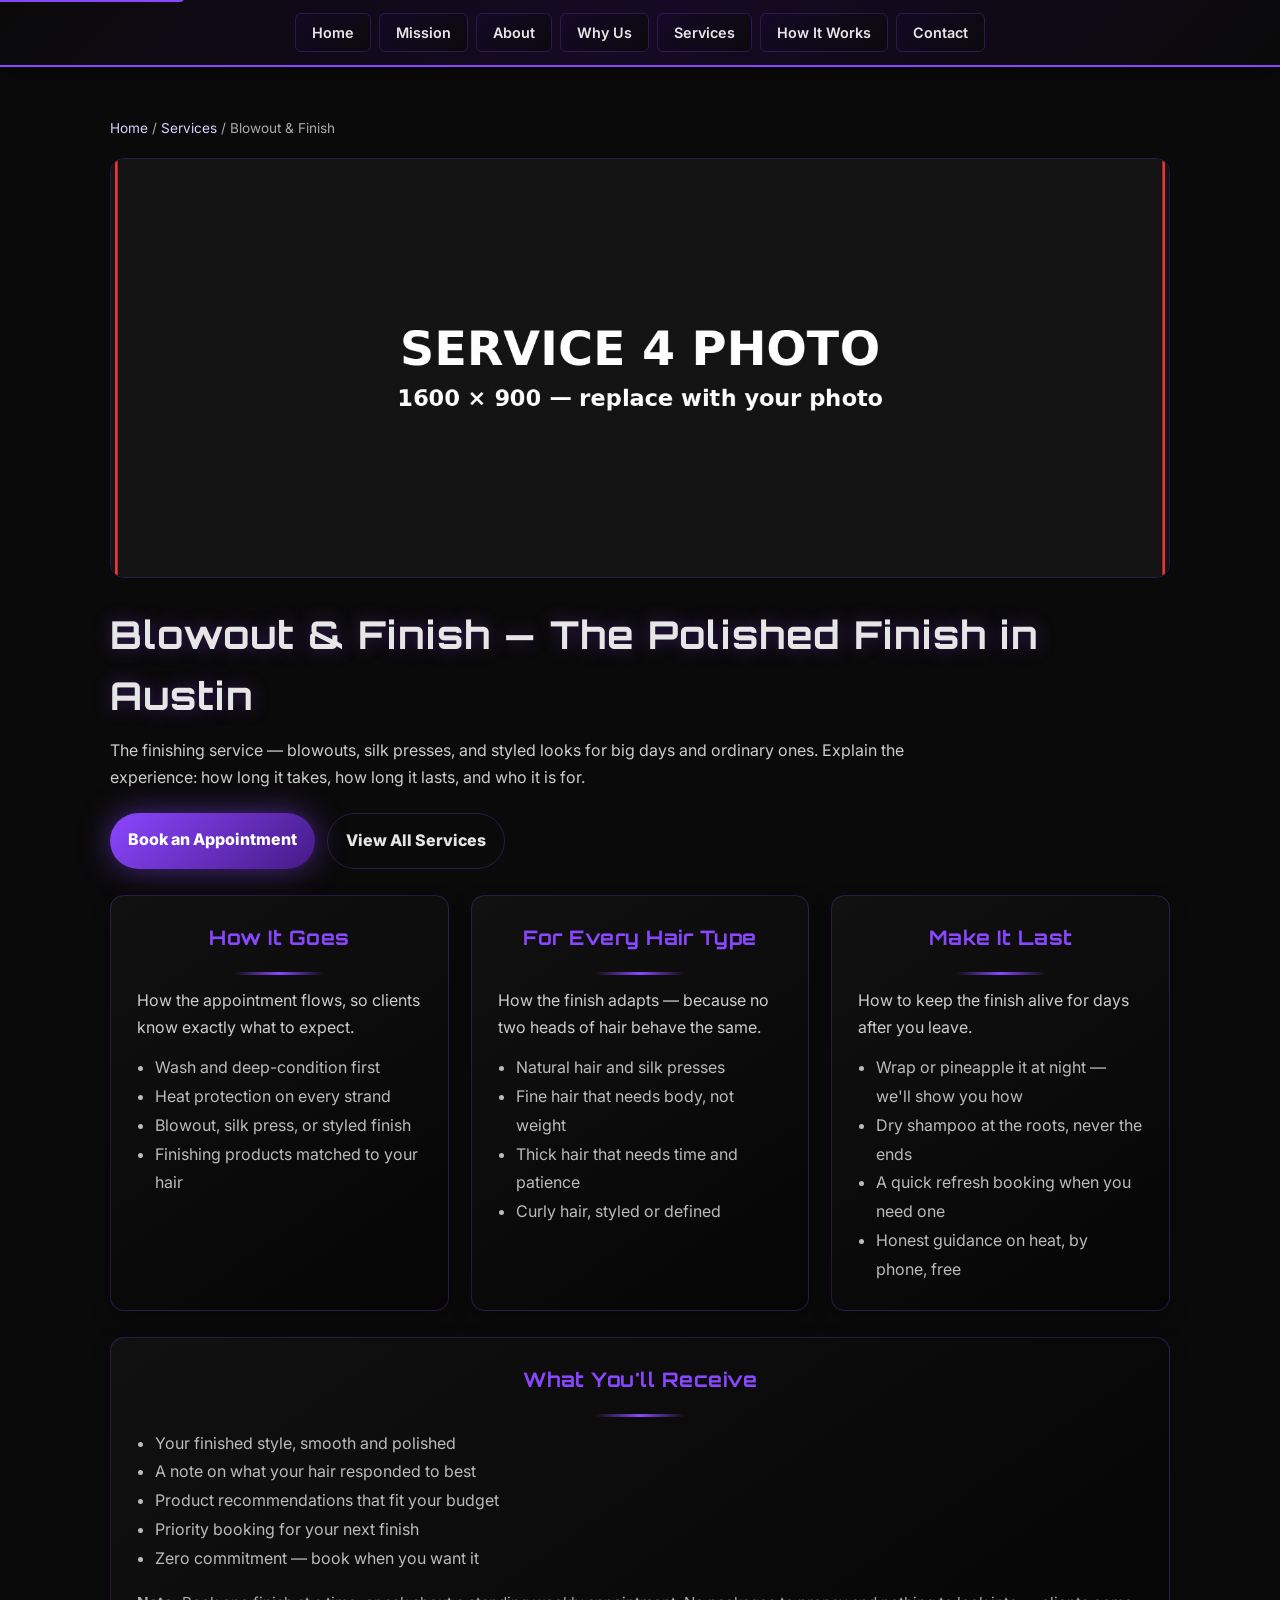
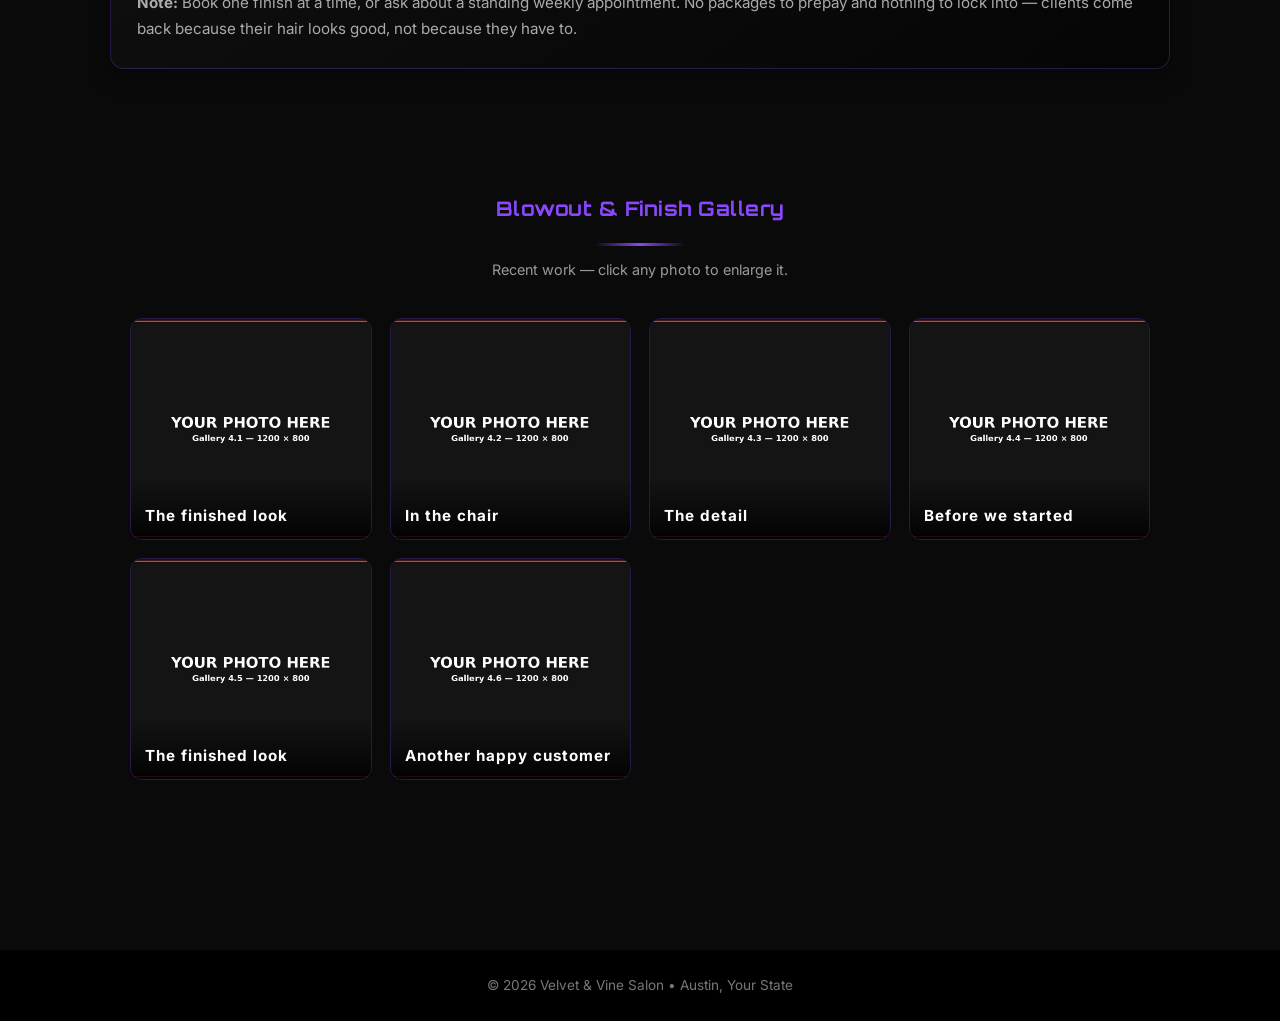
<file: service-4.html>
<!DOCTYPE html>
<html lang="en">
<head>
  <meta charset="UTF-8">
  <meta name="viewport" content="width=device-width, initial-scale=1.0">
  <meta name="theme-color" content="#4c1d95">

  <title>Blowout & Finish | Velvet &amp; Vine Salon | Austin</title>
  <meta name="description" content="Blowout & Finish from Velvet &amp; Vine Salon in Austin: blowouts, silk presses, and styled finishes that hold for days.">
  <meta name="robots" content="index, follow">

  <link rel="preconnect" href="https://fonts.googleapis.com">
  <link rel="preconnect" href="https://fonts.gstatic.com" crossorigin>
  <link href="https://fonts.googleapis.com/css2?family=Orbitron:wght@500;700&family=Inter:wght@300;400;600&display=swap" rel="stylesheet" media="print" onload="this.media='all'">
  <noscript><link href="https://fonts.googleapis.com/css2?family=Orbitron:wght@500;700&family=Inter:wght@300;400;600&display=swap" rel="stylesheet"></noscript>

  <!-- Global Styles -->
  <link rel="stylesheet" href="global.css">

  <!-- Page-specific Styles -->
  <style>
    header {
      background: linear-gradient(135deg, #0a0a0a 0%, #150a24 50%, #0a0a0a 100%);
      padding: 18px 20px; position: sticky; top: 0; z-index: 999;
      border-bottom: 2px solid #8b46ff;
      backdrop-filter: blur(12px) saturate(180%);
      box-shadow: 0 4px 30px rgba(0, 0, 0, 0.4);
    }
    .nav-wrap { max-width: 1200px; margin: 0 auto; display: flex; align-items: center; justify-content: center; gap: 16px; flex-wrap: wrap; }
    nav ul { list-style: none; display: flex; gap: 8px; padding: 0; margin: 0; flex-wrap: wrap; }
    nav a {
      color: #e6e6e6; text-decoration: none; padding: 10px 16px; border-radius: 6px;
      background: linear-gradient(135deg, rgba(20, 8, 40, 0.8), rgba(10, 10, 10, 0.9));
      border: 1px solid rgba(139, 70, 255, 0.25); transition: all 0.3s ease; font-weight: 600; font-size: 0.9rem;
    }
    nav a:hover { transform: translateY(-3px); box-shadow: 0 0 25px rgba(139, 70, 255, 0.35); border-color: rgba(139, 70, 255, 0.6); }

    main{ max-width:1100px;margin:0 auto;padding:50px 20px; }
    .breadcrumbs{ font-size:.85rem;color:#aaa;margin:0 0 18px; }
    .breadcrumbs a{ color:#ddd0ff;text-decoration:none; }
    .breadcrumbs a:hover{ text-decoration:underline; }

    h1{ font-family:'Orbitron',sans-serif;font-size:2.4rem;margin:0 0 10px;letter-spacing:1px; text-shadow:0 0 18px rgba(139,70,255,.35); }
    .lead{ max-width:80ch;color:#ccc;margin:0 0 22px;line-height:1.7; }
    .service-photo{ width:100%;max-height:420px;object-fit:cover;border-radius:14px;border:1px solid rgba(139,70,255,.25);margin:0 0 26px;display:block; }

    .cta-row{ display:flex;gap:12px;flex-wrap:wrap;margin-top:18px; }
    .btn{ display:inline-block;padding:14px 18px;border-radius:40px;text-decoration:none;font-weight:800;transition:all 0.3s ease; }
    .btn.primary{ background:linear-gradient(135deg,#8b46ff,#451a86);color:#fff;box-shadow:0 0 30px rgba(139,70,255,.5); }
    .btn.primary:hover{ transform:translateY(-3px); }
    .btn.secondary{ background:transparent;color:#e6e6e6;border:1px solid rgba(139,70,255,.25); }
    .btn.secondary:hover{ transform:translateY(-2px); }

    .grid{ display:grid;grid-template-columns:repeat(auto-fit,minmax(260px,1fr));gap:22px;margin:26px 0; }
    .card{ background:linear-gradient(145deg,#111,#050505); border:1px solid rgba(139,70,255,.25); padding:26px;border-radius:14px; box-shadow:0 8px 20px rgba(0,0,0,0.3); transition:all 0.3s ease; }
    .card:hover{ transform:translateY(-6px);border-color:rgba(139,70,255,.4); }
    .badge{ display:inline-block;font-size:12px;padding:6px 10px;border-radius:999px; border:1px solid rgba(139,70,255,.25);color:#ddd0ff;margin-bottom:10px; }
    h2{ font-family:'Orbitron',sans-serif;color:#8b46ff;margin:0 0 12px;font-size:1.25rem;letter-spacing:.5px; }
    p{ margin:0;color:#ccc;line-height:1.7; }
    ul{ margin:12px 0 0;padding-left:18px;color:#bbb;line-height:1.8; }
    .note{ margin-top:18px; color:#aaa; font-size:.95rem; line-height:1.7; }
    footer{ background:#000;color:#777;text-align:center;padding:25px;font-size:.85rem;margin-top:40px; }

    /* Photo gallery (click a photo to enlarge it) */
    .gallery-section{ margin-top:44px; }
    .gallery{ display:grid;grid-template-columns:repeat(auto-fit,minmax(240px,1fr));gap:18px;margin-top:20px; }
    .gallery-item{ position:relative;border-radius:12px;overflow:hidden;border:1px solid rgba(139,70,255,.25);cursor:pointer; }
    .gallery-item img{ width:100%;height:220px;object-fit:cover;display:block; }
    .gallery-caption{ position:absolute;left:0;right:0;bottom:0;padding:26px 14px 10px;background:linear-gradient(transparent,rgba(0,0,0,.88)); }
    .gallery-caption h3{ margin:0;font-size:.95rem;color:#fff;font-family:'Inter',sans-serif; }
    .small{ color:#999;font-size:.9rem; }

    @media (max-width:520px){ h1{ font-size:2rem; } header{ padding:20px 14px; } }

  </style>

  <script type="application/ld+json">
  {
    "@context":"https://schema.org",
    "@type":"Service",
    "name":"Blowout & Finish",
    "areaServed":{"@type":"AdministrativeArea","name":"Austin"},
    "provider":{"@type":"LocalBusiness","name":"Velvet &amp; Vine Salon"},
    "serviceType":"The Polished Finish"
  }
  </script>
</head>

<body>

  <a href="#main-content" class="skip-to-main">Skip to main content</a>

<header>
  <div class="nav-wrap">
    <nav aria-label="Primary">
      <ul>
        <li><a href="index.html">Home</a></li>
        <li><a href="index.html#mission-vision">Mission</a></li>
        <li><a href="index.html#about">About</a></li>
        <li><a href="index.html#capabilities">Why Us</a></li>
        <li><a href="index.html#services">Services</a></li>
        <li><a href="index.html#how-it-works">How It Works</a></li>
        <li><a href="contact.html">Contact</a></li>
      </ul>
    </nav>
  </div>
</header>

<main id="main-content">
  <p class="breadcrumbs"><a href="index.html">Home</a> / <a href="index.html#services">Services</a> / Blowout & Finish</p>

  <!-- TEMPLATE: replace service-4.jpg with a real photo of this service (same file name). -->
  <img class="service-photo" src="service-4.jpg" alt="Blowout & Finish — replace with a photo of your work" loading="lazy">

  <h1>Blowout &amp; Finish — The Polished Finish in Austin</h1>
  <p class="lead">The finishing service — blowouts, silk presses, and styled looks for big days and ordinary ones. Explain the experience: how long it takes, how long it lasts, and who it is for.</p>

  <div class="cta-row">
    <a class="btn primary" href="contact.html">Book an Appointment</a>
    <a class="btn secondary" href="index.html#services">View All Services</a>
  </div>

  <div class="grid">
    <div class="card">
      <h2>How It Goes</h2>
      <p>How the appointment flows, so clients know exactly what to expect.</p>
      <ul>
        <li>Wash and deep-condition first</li>
        <li>Heat protection on every strand</li>
        <li>Blowout, silk press, or styled finish</li>
        <li>Finishing products matched to your hair</li>
      </ul>
    </div>

    <div class="card">
      <h2>For Every Hair Type</h2>
      <p>How the finish adapts — because no two heads of hair behave the same.</p>
      <ul>
        <li>Natural hair and silk presses</li>
        <li>Fine hair that needs body, not weight</li>
        <li>Thick hair that needs time and patience</li>
        <li>Curly hair, styled or defined</li>
      </ul>
    </div>

    <div class="card">
      <h2>Make It Last</h2>
      <p>How to keep the finish alive for days after you leave.</p>
      <ul>
        <li>Wrap or pineapple it at night — we'll show you how</li>
        <li>Dry shampoo at the roots, never the ends</li>
        <li>A quick refresh booking when you need one</li>
        <li>Honest guidance on heat, by phone, free</li>
      </ul>
    </div>
  </div>

  <div class="card">
    <h2>What You'll Receive</h2>
    <ul>
      <li>Your finished style, smooth and polished</li>
      <li>A note on what your hair responded to best</li>
      <li>Product recommendations that fit your budget</li>
      <li>Priority booking for your next finish</li>
      <li>Zero commitment — book when you want it</li>
    </ul>

    <p class="note">
      <strong>Note:</strong> Book one finish at a time, or ask about a standing weekly appointment. No packages to prepay and nothing to lock into — clients come back because their hair looks good, not because they have to.
    </p>
  </div>

  <!-- Photo Gallery Section — TEMPLATE: replace the photos in  (same file names)
       and rewrite the six captions to describe your own work. -->
  <section class="gallery-section">
    <h2>Blowout & Finish Gallery</h2>
    <p class="small">Recent work — click any photo to enlarge it.</p>

    <div class="gallery">
      <div class="gallery-item" data-lightbox>
        <img src="service-4-1.jpg" alt="Blowout & Finish — The finished look (replace with your photo)" loading="lazy">
        <div class="gallery-caption">
          <h3>The finished look</h3>
        </div>
      </div>
      <div class="gallery-item" data-lightbox>
        <img src="service-4-2.jpg" alt="Blowout & Finish — In the chair (replace with your photo)" loading="lazy">
        <div class="gallery-caption">
          <h3>In the chair</h3>
        </div>
      </div>
      <div class="gallery-item" data-lightbox>
        <img src="service-4-3.jpg" alt="Blowout & Finish — The detail (replace with your photo)" loading="lazy">
        <div class="gallery-caption">
          <h3>The detail</h3>
        </div>
      </div>
      <div class="gallery-item" data-lightbox>
        <img src="service-4-4.jpg" alt="Blowout & Finish — Before we started (replace with your photo)" loading="lazy">
        <div class="gallery-caption">
          <h3>Before we started</h3>
        </div>
      </div>
      <div class="gallery-item" data-lightbox>
        <img src="service-4-5.jpg" alt="Blowout & Finish — The finished look (replace with your photo)" loading="lazy">
        <div class="gallery-caption">
          <h3>The finished look</h3>
        </div>
      </div>
      <div class="gallery-item" data-lightbox>
        <img src="service-4-6.jpg" alt="Blowout & Finish — Another happy customer (replace with your photo)" loading="lazy">
        <div class="gallery-caption">
          <h3>Another happy customer</h3>
        </div>
      </div>
    </div>
  </section>
</main>

<!-- Lightbox for Gallery Images -->
<div id="lightbox" aria-hidden="true">
  <img src="[data-uri]" alt="">
</div>

<footer>© 2026 Velvet &amp; Vine Salon • Austin, Your State</footer>
  <!-- Main JavaScript -->
  <script type="module" src="main.js"></script>

</body>
</html>
</file>
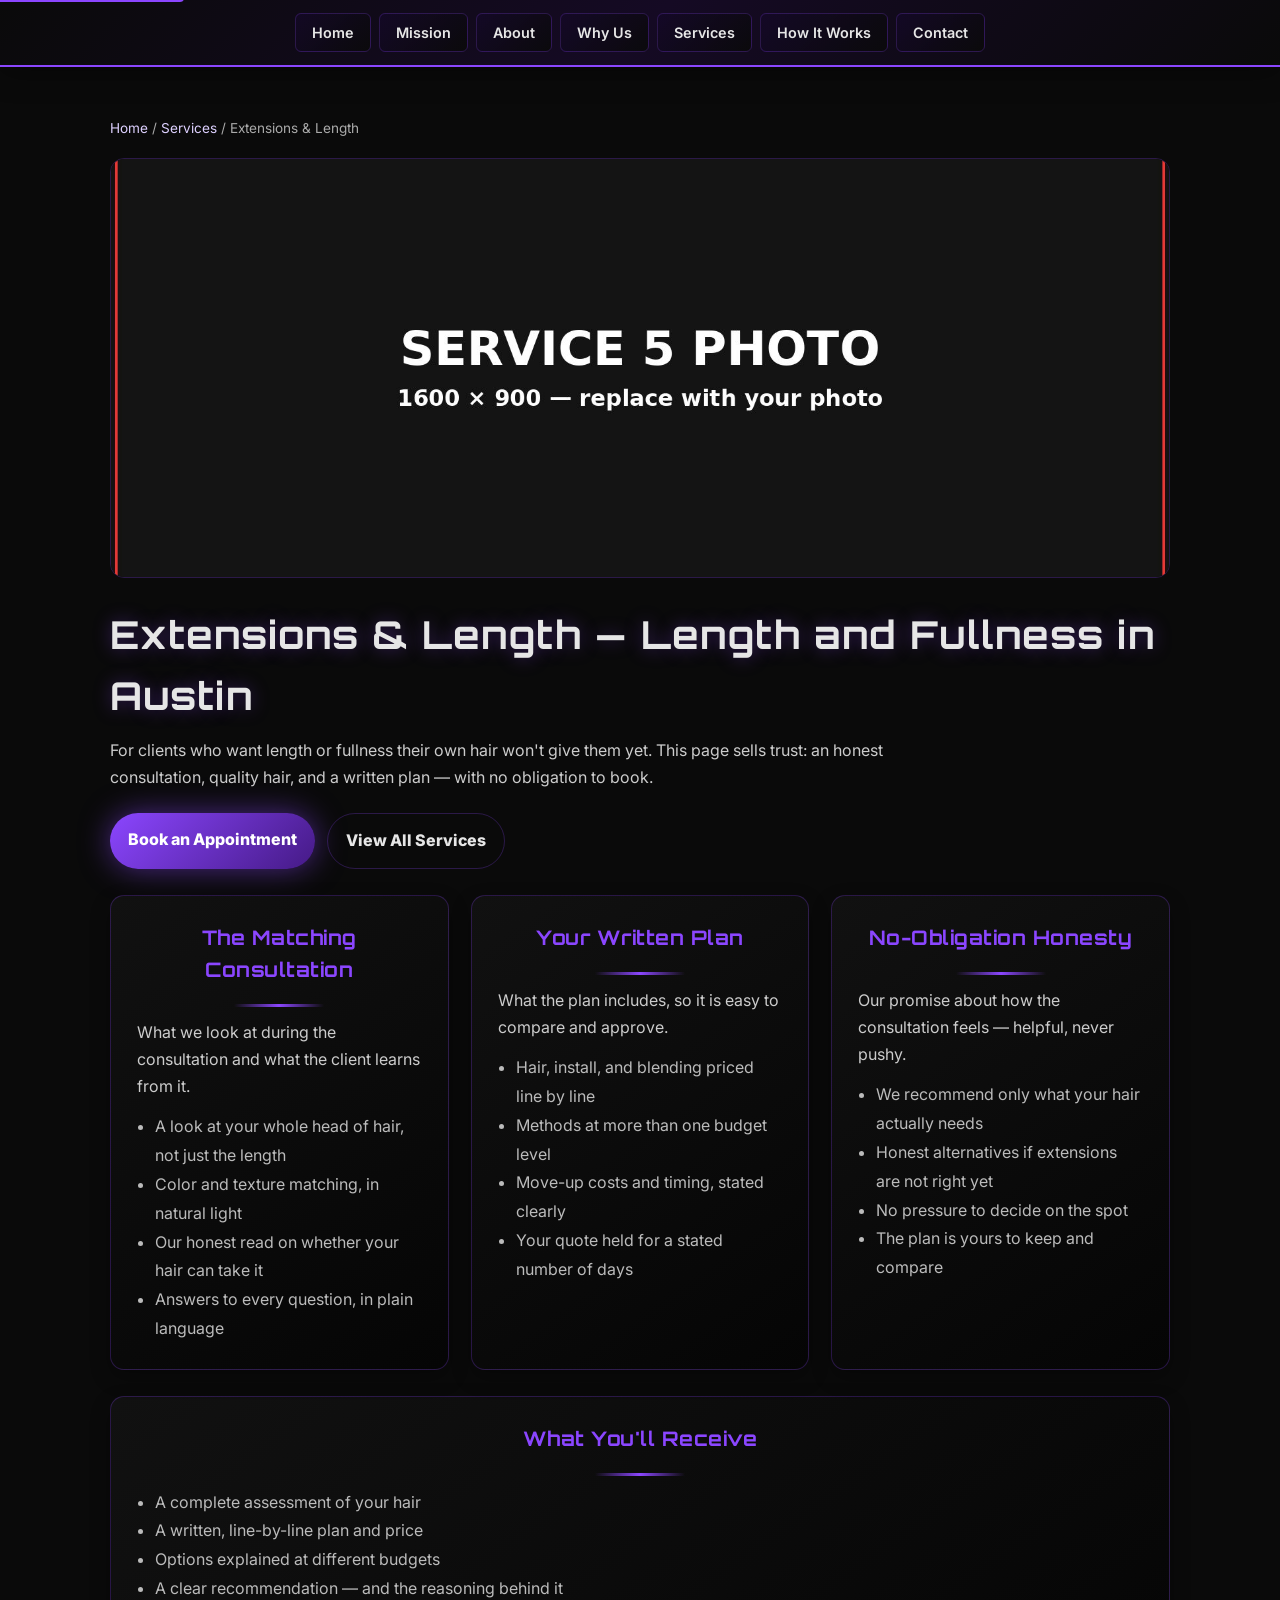
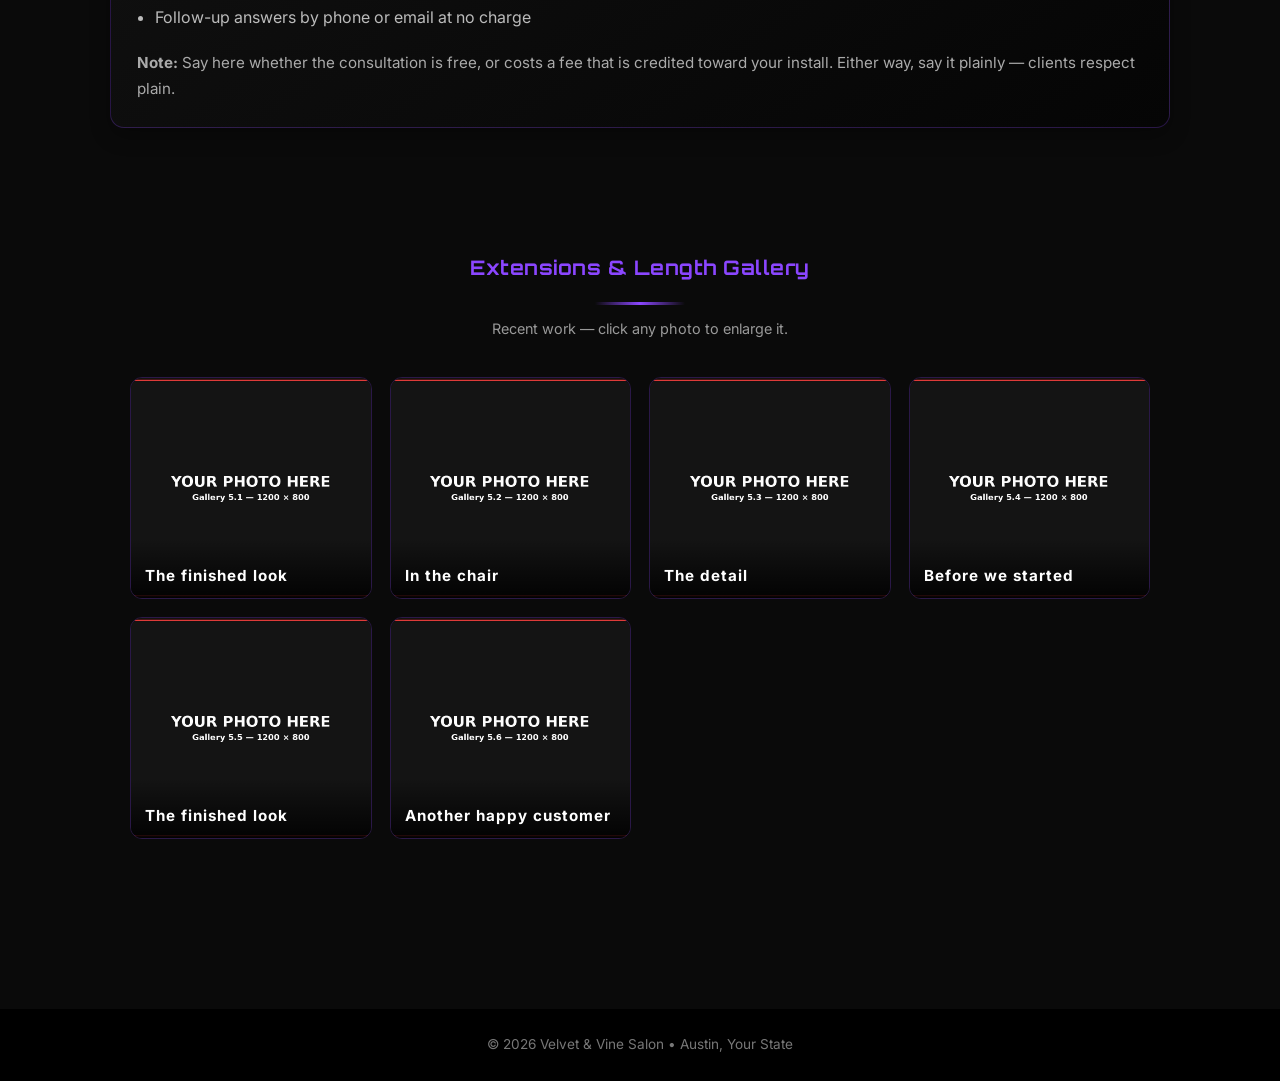
<file: service-5.html>
<!DOCTYPE html>
<html lang="en">
<head>
  <meta charset="UTF-8">
  <meta name="viewport" content="width=device-width, initial-scale=1.0">
  <meta name="theme-color" content="#4c1d95">

  <title>Extensions & Length | Velvet &amp; Vine Salon | Austin</title>
  <meta name="description" content="Extensions & Length from Velvet &amp; Vine Salon in Austin: honest consultations and written plans with straight answers and no sales pressure.">
  <meta name="robots" content="index, follow">

  <link rel="preconnect" href="https://fonts.googleapis.com">
  <link rel="preconnect" href="https://fonts.gstatic.com" crossorigin>
  <link href="https://fonts.googleapis.com/css2?family=Orbitron:wght@500;700&family=Inter:wght@300;400;600&display=swap" rel="stylesheet" media="print" onload="this.media='all'">
  <noscript><link href="https://fonts.googleapis.com/css2?family=Orbitron:wght@500;700&family=Inter:wght@300;400;600&display=swap" rel="stylesheet"></noscript>

  <!-- Global Styles -->
  <link rel="stylesheet" href="global.css">

  <!-- Page-specific Styles -->
  <style>
    header {
      background: linear-gradient(135deg, #0a0a0a 0%, #150a24 50%, #0a0a0a 100%);
      padding: 18px 20px; position: sticky; top: 0; z-index: 999;
      border-bottom: 2px solid #8b46ff;
      backdrop-filter: blur(12px) saturate(180%);
      box-shadow: 0 4px 30px rgba(0, 0, 0, 0.4);
    }
    .nav-wrap { max-width: 1200px; margin: 0 auto; display: flex; align-items: center; justify-content: center; gap: 16px; flex-wrap: wrap; }
    nav ul { list-style: none; display: flex; gap: 8px; padding: 0; margin: 0; flex-wrap: wrap; }
    nav a {
      color: #e6e6e6; text-decoration: none; padding: 10px 16px; border-radius: 6px;
      background: linear-gradient(135deg, rgba(20, 8, 40, 0.8), rgba(10, 10, 10, 0.9));
      border: 1px solid rgba(139, 70, 255, 0.25); transition: all 0.3s ease; font-weight: 600; font-size: 0.9rem;
    }
    nav a:hover { transform: translateY(-3px); box-shadow: 0 0 25px rgba(139, 70, 255, 0.35); border-color: rgba(139, 70, 255, 0.6); }

    main{ max-width:1100px;margin:0 auto;padding:50px 20px; }
    .breadcrumbs{ font-size:.85rem;color:#aaa;margin:0 0 18px; }
    .breadcrumbs a{ color:#ddd0ff;text-decoration:none; }
    .breadcrumbs a:hover{ text-decoration:underline; }

    h1{ font-family:'Orbitron',sans-serif;font-size:2.4rem;margin:0 0 10px;letter-spacing:1px; text-shadow:0 0 18px rgba(139,70,255,.35); }
    .lead{ max-width:80ch;color:#ccc;margin:0 0 22px;line-height:1.7; }
    .service-photo{ width:100%;max-height:420px;object-fit:cover;border-radius:14px;border:1px solid rgba(139,70,255,.25);margin:0 0 26px;display:block; }

    .cta-row{ display:flex;gap:12px;flex-wrap:wrap;margin-top:18px; }
    .btn{ display:inline-block;padding:14px 18px;border-radius:40px;text-decoration:none;font-weight:800;transition:all 0.3s ease; }
    .btn.primary{ background:linear-gradient(135deg,#8b46ff,#451a86);color:#fff;box-shadow:0 0 30px rgba(139,70,255,.5); }
    .btn.primary:hover{ transform:translateY(-3px); }
    .btn.secondary{ background:transparent;color:#e6e6e6;border:1px solid rgba(139,70,255,.25); }
    .btn.secondary:hover{ transform:translateY(-2px); }

    .grid{ display:grid;grid-template-columns:repeat(auto-fit,minmax(260px,1fr));gap:22px;margin:26px 0; }
    .card{ background:linear-gradient(145deg,#111,#050505); border:1px solid rgba(139,70,255,.25); padding:26px;border-radius:14px; box-shadow:0 8px 20px rgba(0,0,0,0.3); transition:all 0.3s ease; }
    .card:hover{ transform:translateY(-6px);border-color:rgba(139,70,255,.4); }
    .badge{ display:inline-block;font-size:12px;padding:6px 10px;border-radius:999px; border:1px solid rgba(139,70,255,.25);color:#ddd0ff;margin-bottom:10px; }
    h2{ font-family:'Orbitron',sans-serif;color:#8b46ff;margin:0 0 12px;font-size:1.25rem;letter-spacing:.5px; }
    p{ margin:0;color:#ccc;line-height:1.7; }
    ul{ margin:12px 0 0;padding-left:18px;color:#bbb;line-height:1.8; }
    .note{ margin-top:18px; color:#aaa; font-size:.95rem; line-height:1.7; }
    footer{ background:#000;color:#777;text-align:center;padding:25px;font-size:.85rem;margin-top:40px; }

    /* Photo gallery (click a photo to enlarge it) */
    .gallery-section{ margin-top:44px; }
    .gallery{ display:grid;grid-template-columns:repeat(auto-fit,minmax(240px,1fr));gap:18px;margin-top:20px; }
    .gallery-item{ position:relative;border-radius:12px;overflow:hidden;border:1px solid rgba(139,70,255,.25);cursor:pointer; }
    .gallery-item img{ width:100%;height:220px;object-fit:cover;display:block; }
    .gallery-caption{ position:absolute;left:0;right:0;bottom:0;padding:26px 14px 10px;background:linear-gradient(transparent,rgba(0,0,0,.88)); }
    .gallery-caption h3{ margin:0;font-size:.95rem;color:#fff;font-family:'Inter',sans-serif; }
    .small{ color:#999;font-size:.9rem; }

    @media (max-width:520px){ h1{ font-size:2rem; } header{ padding:20px 14px; } }

  </style>

  <script type="application/ld+json">
  {
    "@context":"https://schema.org",
    "@type":"Service",
    "name":"Extensions & Length",
    "areaServed":{"@type":"AdministrativeArea","name":"Austin"},
    "provider":{"@type":"LocalBusiness","name":"Velvet &amp; Vine Salon"},
    "serviceType":"Length and Fullness"
  }
  </script>
</head>

<body>

  <a href="#main-content" class="skip-to-main">Skip to main content</a>

<header>
  <div class="nav-wrap">
    <nav aria-label="Primary">
      <ul>
        <li><a href="index.html">Home</a></li>
        <li><a href="index.html#mission-vision">Mission</a></li>
        <li><a href="index.html#about">About</a></li>
        <li><a href="index.html#capabilities">Why Us</a></li>
        <li><a href="index.html#services">Services</a></li>
        <li><a href="index.html#how-it-works">How It Works</a></li>
        <li><a href="contact.html">Contact</a></li>
      </ul>
    </nav>
  </div>
</header>

<main id="main-content">
  <p class="breadcrumbs"><a href="index.html">Home</a> / <a href="index.html#services">Services</a> / Extensions & Length</p>

  <!-- TEMPLATE: replace service-5.jpg with a real photo of this service (same file name). -->
  <img class="service-photo" src="service-5.jpg" alt="Extensions & Length — replace with a photo of your work" loading="lazy">

  <h1>Extensions &amp; Length — Length and Fullness in Austin</h1>
  <p class="lead">For clients who want length or fullness their own hair won't give them yet. This page sells trust: an honest consultation, quality hair, and a written plan — with no obligation to book.</p>

  <div class="cta-row">
    <a class="btn primary" href="contact.html">Book an Appointment</a>
    <a class="btn secondary" href="index.html#services">View All Services</a>
  </div>

  <div class="grid">
    <div class="card">
      <h2>The Matching Consultation</h2>
      <p>What we look at during the consultation and what the client learns from it.</p>
      <ul>
        <li>A look at your whole head of hair, not just the length</li>
        <li>Color and texture matching, in natural light</li>
        <li>Our honest read on whether your hair can take it</li>
        <li>Answers to every question, in plain language</li>
      </ul>
    </div>

    <div class="card">
      <h2>Your Written Plan</h2>
      <p>What the plan includes, so it is easy to compare and approve.</p>
      <ul>
        <li>Hair, install, and blending priced line by line</li>
        <li>Methods at more than one budget level</li>
        <li>Move-up costs and timing, stated clearly</li>
        <li>Your quote held for a stated number of days</li>
      </ul>
    </div>

    <div class="card">
      <h2>No-Obligation Honesty</h2>
      <p>Our promise about how the consultation feels — helpful, never pushy.</p>
      <ul>
        <li>We recommend only what your hair actually needs</li>
        <li>Honest alternatives if extensions are not right yet</li>
        <li>No pressure to decide on the spot</li>
        <li>The plan is yours to keep and compare</li>
      </ul>
    </div>
  </div>

  <div class="card">
    <h2>What You'll Receive</h2>
    <ul>
      <li>A complete assessment of your hair</li>
      <li>A written, line-by-line plan and price</li>
      <li>Options explained at different budgets</li>
      <li>A clear recommendation — and the reasoning behind it</li>
      <li>Follow-up answers by phone or email at no charge</li>
    </ul>

    <p class="note">
      <strong>Note:</strong> Say here whether the consultation is free, or costs a fee that is credited toward your install. Either way, say it plainly — clients respect plain.
    </p>
  </div>

  <!-- Photo Gallery Section — TEMPLATE: replace the photos in  (same file names)
       and rewrite the six captions to describe your own work. -->
  <section class="gallery-section">
    <h2>Extensions & Length Gallery</h2>
    <p class="small">Recent work — click any photo to enlarge it.</p>

    <div class="gallery">
      <div class="gallery-item" data-lightbox>
        <img src="service-5-1.jpg" alt="Extensions & Length — The finished look (replace with your photo)" loading="lazy">
        <div class="gallery-caption">
          <h3>The finished look</h3>
        </div>
      </div>
      <div class="gallery-item" data-lightbox>
        <img src="service-5-2.jpg" alt="Extensions & Length — In the chair (replace with your photo)" loading="lazy">
        <div class="gallery-caption">
          <h3>In the chair</h3>
        </div>
      </div>
      <div class="gallery-item" data-lightbox>
        <img src="service-5-3.jpg" alt="Extensions & Length — The detail (replace with your photo)" loading="lazy">
        <div class="gallery-caption">
          <h3>The detail</h3>
        </div>
      </div>
      <div class="gallery-item" data-lightbox>
        <img src="service-5-4.jpg" alt="Extensions & Length — Before we started (replace with your photo)" loading="lazy">
        <div class="gallery-caption">
          <h3>Before we started</h3>
        </div>
      </div>
      <div class="gallery-item" data-lightbox>
        <img src="service-5-5.jpg" alt="Extensions & Length — The finished look (replace with your photo)" loading="lazy">
        <div class="gallery-caption">
          <h3>The finished look</h3>
        </div>
      </div>
      <div class="gallery-item" data-lightbox>
        <img src="service-5-6.jpg" alt="Extensions & Length — Another happy customer (replace with your photo)" loading="lazy">
        <div class="gallery-caption">
          <h3>Another happy customer</h3>
        </div>
      </div>
    </div>
  </section>
</main>

<!-- Lightbox for Gallery Images -->
<div id="lightbox" aria-hidden="true">
  <img src="[data-uri]" alt="">
</div>

<footer>© 2026 Velvet &amp; Vine Salon • Austin, Your State</footer>
  <!-- Main JavaScript -->
  <script type="module" src="main.js"></script>

</body>
</html>
</file>
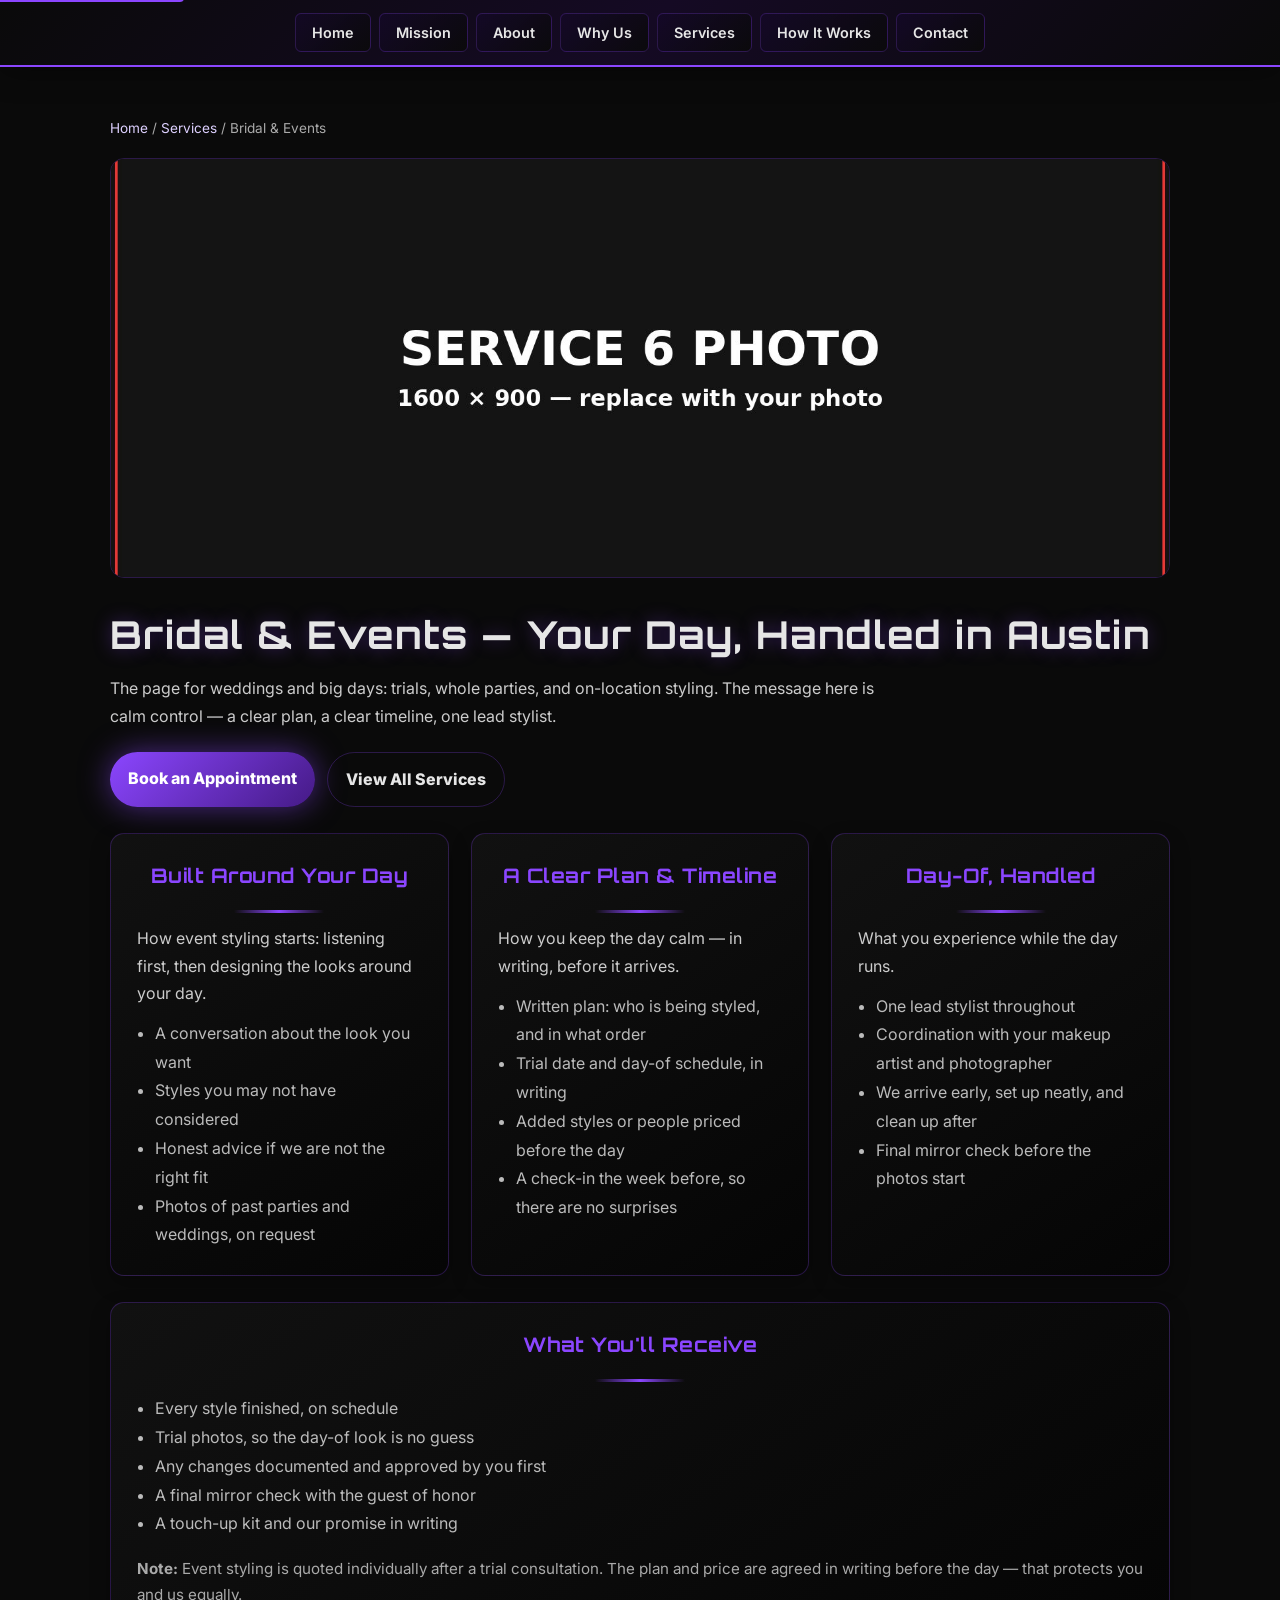
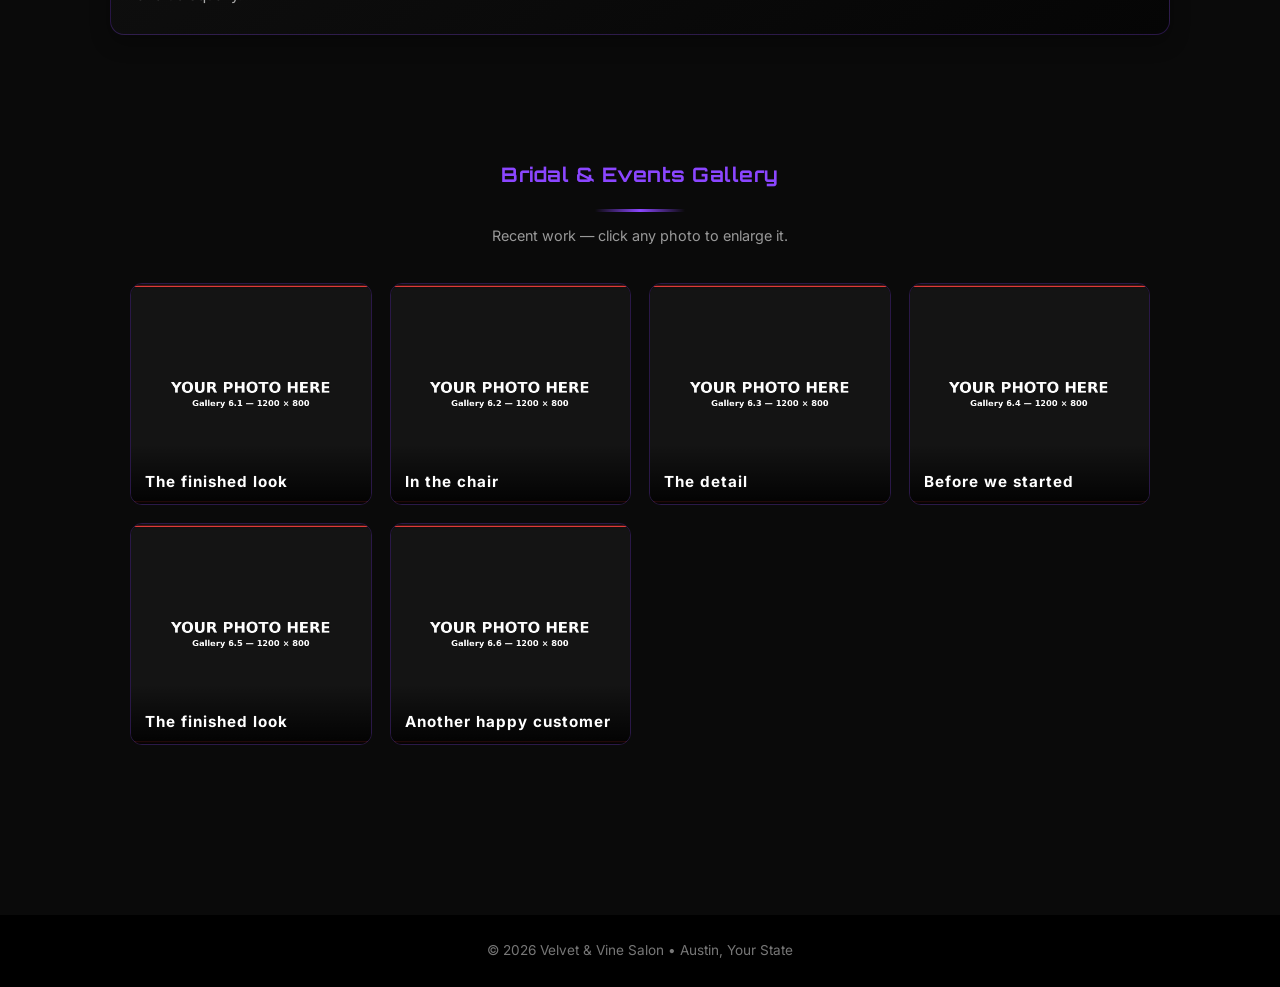
<file: service-6.html>
<!DOCTYPE html>
<html lang="en">
<head>
  <meta charset="UTF-8">
  <meta name="viewport" content="width=device-width, initial-scale=1.0">
  <meta name="theme-color" content="#4c1d95">

  <title>Bridal & Events | Velvet &amp; Vine Salon | Austin</title>
  <meta name="description" content="Bridal & Events from Velvet &amp; Vine Salon in Austin: trials, whole-party styling, and on-location options, planned in writing.">
  <meta name="robots" content="index, follow">

  <link rel="preconnect" href="https://fonts.googleapis.com">
  <link rel="preconnect" href="https://fonts.gstatic.com" crossorigin>
  <link href="https://fonts.googleapis.com/css2?family=Orbitron:wght@500;700&family=Inter:wght@300;400;600&display=swap" rel="stylesheet" media="print" onload="this.media='all'">
  <noscript><link href="https://fonts.googleapis.com/css2?family=Orbitron:wght@500;700&family=Inter:wght@300;400;600&display=swap" rel="stylesheet"></noscript>

  <!-- Global Styles -->
  <link rel="stylesheet" href="global.css">

  <!-- Page-specific Styles -->
  <style>
    header {
      background: linear-gradient(135deg, #0a0a0a 0%, #150a24 50%, #0a0a0a 100%);
      padding: 18px 20px; position: sticky; top: 0; z-index: 999;
      border-bottom: 2px solid #8b46ff;
      backdrop-filter: blur(12px) saturate(180%);
      box-shadow: 0 4px 30px rgba(0, 0, 0, 0.4);
    }
    .nav-wrap { max-width: 1200px; margin: 0 auto; display: flex; align-items: center; justify-content: center; gap: 16px; flex-wrap: wrap; }
    nav ul { list-style: none; display: flex; gap: 8px; padding: 0; margin: 0; flex-wrap: wrap; }
    nav a {
      color: #e6e6e6; text-decoration: none; padding: 10px 16px; border-radius: 6px;
      background: linear-gradient(135deg, rgba(20, 8, 40, 0.8), rgba(10, 10, 10, 0.9));
      border: 1px solid rgba(139, 70, 255, 0.25); transition: all 0.3s ease; font-weight: 600; font-size: 0.9rem;
    }
    nav a:hover { transform: translateY(-3px); box-shadow: 0 0 25px rgba(139, 70, 255, 0.35); border-color: rgba(139, 70, 255, 0.6); }

    main{ max-width:1100px;margin:0 auto;padding:50px 20px; }
    .breadcrumbs{ font-size:.85rem;color:#aaa;margin:0 0 18px; }
    .breadcrumbs a{ color:#ddd0ff;text-decoration:none; }
    .breadcrumbs a:hover{ text-decoration:underline; }

    h1{ font-family:'Orbitron',sans-serif;font-size:2.4rem;margin:0 0 10px;letter-spacing:1px; text-shadow:0 0 18px rgba(139,70,255,.35); }
    .lead{ max-width:80ch;color:#ccc;margin:0 0 22px;line-height:1.7; }
    .service-photo{ width:100%;max-height:420px;object-fit:cover;border-radius:14px;border:1px solid rgba(139,70,255,.25);margin:0 0 26px;display:block; }

    .cta-row{ display:flex;gap:12px;flex-wrap:wrap;margin-top:18px; }
    .btn{ display:inline-block;padding:14px 18px;border-radius:40px;text-decoration:none;font-weight:800;transition:all 0.3s ease; }
    .btn.primary{ background:linear-gradient(135deg,#8b46ff,#451a86);color:#fff;box-shadow:0 0 30px rgba(139,70,255,.5); }
    .btn.primary:hover{ transform:translateY(-3px); }
    .btn.secondary{ background:transparent;color:#e6e6e6;border:1px solid rgba(139,70,255,.25); }
    .btn.secondary:hover{ transform:translateY(-2px); }

    .grid{ display:grid;grid-template-columns:repeat(auto-fit,minmax(260px,1fr));gap:22px;margin:26px 0; }
    .card{ background:linear-gradient(145deg,#111,#050505); border:1px solid rgba(139,70,255,.25); padding:26px;border-radius:14px; box-shadow:0 8px 20px rgba(0,0,0,0.3); transition:all 0.3s ease; }
    .card:hover{ transform:translateY(-6px);border-color:rgba(139,70,255,.4); }
    .badge{ display:inline-block;font-size:12px;padding:6px 10px;border-radius:999px; border:1px solid rgba(139,70,255,.25);color:#ddd0ff;margin-bottom:10px; }
    h2{ font-family:'Orbitron',sans-serif;color:#8b46ff;margin:0 0 12px;font-size:1.25rem;letter-spacing:.5px; }
    p{ margin:0;color:#ccc;line-height:1.7; }
    ul{ margin:12px 0 0;padding-left:18px;color:#bbb;line-height:1.8; }
    .note{ margin-top:18px; color:#aaa; font-size:.95rem; line-height:1.7; }
    footer{ background:#000;color:#777;text-align:center;padding:25px;font-size:.85rem;margin-top:40px; }

    /* Photo gallery (click a photo to enlarge it) */
    .gallery-section{ margin-top:44px; }
    .gallery{ display:grid;grid-template-columns:repeat(auto-fit,minmax(240px,1fr));gap:18px;margin-top:20px; }
    .gallery-item{ position:relative;border-radius:12px;overflow:hidden;border:1px solid rgba(139,70,255,.25);cursor:pointer; }
    .gallery-item img{ width:100%;height:220px;object-fit:cover;display:block; }
    .gallery-caption{ position:absolute;left:0;right:0;bottom:0;padding:26px 14px 10px;background:linear-gradient(transparent,rgba(0,0,0,.88)); }
    .gallery-caption h3{ margin:0;font-size:.95rem;color:#fff;font-family:'Inter',sans-serif; }
    .small{ color:#999;font-size:.9rem; }

    @media (max-width:520px){ h1{ font-size:2rem; } header{ padding:20px 14px; } }

  </style>

  <script type="application/ld+json">
  {
    "@context":"https://schema.org",
    "@type":"Service",
    "name":"Bridal & Events",
    "areaServed":{"@type":"AdministrativeArea","name":"Austin"},
    "provider":{"@type":"LocalBusiness","name":"Velvet &amp; Vine Salon"},
    "serviceType":"Your Day, Handled"
  }
  </script>
</head>

<body>

  <a href="#main-content" class="skip-to-main">Skip to main content</a>

<header>
  <div class="nav-wrap">
    <nav aria-label="Primary">
      <ul>
        <li><a href="index.html">Home</a></li>
        <li><a href="index.html#mission-vision">Mission</a></li>
        <li><a href="index.html#about">About</a></li>
        <li><a href="index.html#capabilities">Why Us</a></li>
        <li><a href="index.html#services">Services</a></li>
        <li><a href="index.html#how-it-works">How It Works</a></li>
        <li><a href="contact.html">Contact</a></li>
      </ul>
    </nav>
  </div>
</header>

<main id="main-content">
  <p class="breadcrumbs"><a href="index.html">Home</a> / <a href="index.html#services">Services</a> / Bridal & Events</p>

  <!-- TEMPLATE: replace service-6.jpg with a real photo of this service (same file name). -->
  <img class="service-photo" src="service-6.jpg" alt="Bridal & Events — replace with a photo of your work" loading="lazy">

  <h1>Bridal &amp; Events — Your Day, Handled in Austin</h1>
  <p class="lead">The page for weddings and big days: trials, whole parties, and on-location styling. The message here is calm control — a clear plan, a clear timeline, one lead stylist.</p>

  <div class="cta-row">
    <a class="btn primary" href="contact.html">Book an Appointment</a>
    <a class="btn secondary" href="index.html#services">View All Services</a>
  </div>

  <div class="grid">
    <div class="card">
      <h2>Built Around Your Day</h2>
      <p>How event styling starts: listening first, then designing the looks around your day.</p>
      <ul>
        <li>A conversation about the look you want</li>
        <li>Styles you may not have considered</li>
        <li>Honest advice if we are not the right fit</li>
        <li>Photos of past parties and weddings, on request</li>
      </ul>
    </div>

    <div class="card">
      <h2>A Clear Plan &amp; Timeline</h2>
      <p>How you keep the day calm — in writing, before it arrives.</p>
      <ul>
        <li>Written plan: who is being styled, and in what order</li>
        <li>Trial date and day-of schedule, in writing</li>
        <li>Added styles or people priced before the day</li>
        <li>A check-in the week before, so there are no surprises</li>
      </ul>
    </div>

    <div class="card">
      <h2>Day-Of, Handled</h2>
      <p>What you experience while the day runs.</p>
      <ul>
        <li>One lead stylist throughout</li>
        <li>Coordination with your makeup artist and photographer</li>
        <li>We arrive early, set up neatly, and clean up after</li>
        <li>Final mirror check before the photos start</li>
      </ul>
    </div>
  </div>

  <div class="card">
    <h2>What You'll Receive</h2>
    <ul>
      <li>Every style finished, on schedule</li>
      <li>Trial photos, so the day-of look is no guess</li>
      <li>Any changes documented and approved by you first</li>
      <li>A final mirror check with the guest of honor</li>
      <li>A touch-up kit and our promise in writing</li>
    </ul>

    <p class="note">
      <strong>Note:</strong> Event styling is quoted individually after a trial consultation. The plan and price are agreed in writing before the day — that protects you and us equally.
    </p>
  </div>

  <!-- Photo Gallery Section — TEMPLATE: replace the photos in  (same file names)
       and rewrite the six captions to describe your own work. -->
  <section class="gallery-section">
    <h2>Bridal & Events Gallery</h2>
    <p class="small">Recent work — click any photo to enlarge it.</p>

    <div class="gallery">
      <div class="gallery-item" data-lightbox>
        <img src="service-6-1.jpg" alt="Bridal & Events — The finished look (replace with your photo)" loading="lazy">
        <div class="gallery-caption">
          <h3>The finished look</h3>
        </div>
      </div>
      <div class="gallery-item" data-lightbox>
        <img src="service-6-2.jpg" alt="Bridal & Events — In the chair (replace with your photo)" loading="lazy">
        <div class="gallery-caption">
          <h3>In the chair</h3>
        </div>
      </div>
      <div class="gallery-item" data-lightbox>
        <img src="service-6-3.jpg" alt="Bridal & Events — The detail (replace with your photo)" loading="lazy">
        <div class="gallery-caption">
          <h3>The detail</h3>
        </div>
      </div>
      <div class="gallery-item" data-lightbox>
        <img src="service-6-4.jpg" alt="Bridal & Events — Before we started (replace with your photo)" loading="lazy">
        <div class="gallery-caption">
          <h3>Before we started</h3>
        </div>
      </div>
      <div class="gallery-item" data-lightbox>
        <img src="service-6-5.jpg" alt="Bridal & Events — The finished look (replace with your photo)" loading="lazy">
        <div class="gallery-caption">
          <h3>The finished look</h3>
        </div>
      </div>
      <div class="gallery-item" data-lightbox>
        <img src="service-6-6.jpg" alt="Bridal & Events — Another happy customer (replace with your photo)" loading="lazy">
        <div class="gallery-caption">
          <h3>Another happy customer</h3>
        </div>
      </div>
    </div>
  </section>
</main>

<!-- Lightbox for Gallery Images -->
<div id="lightbox" aria-hidden="true">
  <img src="[data-uri]" alt="">
</div>

<footer>© 2026 Velvet &amp; Vine Salon • Austin, Your State</footer>
  <!-- Main JavaScript -->
  <script type="module" src="main.js"></script>

</body>
</html>
</file>
<file: global.css>
/* ===================================
   YOUR BUSINESS NAME — GLOBAL STYLES (TEMPLATE)
   Modern, accessible, performant CSS
   =================================== */

/* CSS Variables for Consistent Theming */
/* ==========================================================================
   TEMPLATE CUSTOMIZATION — START HERE FOR COLORS & FONTS
   The variables below control the colors for the WHOLE site.
   Change a hex value here and it updates everywhere. See the
   START HERE guide ("Make It Yours: Colors & Fonts") for a walkthrough.
   ========================================================================== */
:root {
  --primary-red: #8b46ff;
  --dark-red: #4c1d95;
  --deep-red: #451a86;
  --bg-dark: #0a0a0a;
  --bg-darker: #050505;
  --bg-black: #000;
  --text-light: #e6e6e6;
  --text-muted: #aaa;
  --text-accent: #ddd0ff;
  --text-light-red: #b18cff;
  --border-red: rgba(139, 70, 255, 0.25);
  --border-red-strong: rgba(139, 70, 255, 0.4);
  --shadow-red: rgba(139, 70, 255, 0.3);
  --shadow-red-strong: rgba(139, 70, 255, 0.5);
  
  /* Spacing */
  --section-padding: 80px 20px;
  --card-padding: 30px;
  --max-content-width: 1200px;
}

/* CSS Reset & Base Styles */
* {
  box-sizing: border-box;
  margin: 0;
  padding: 0;
}

html {
  scroll-behavior: smooth;
}

/* Respect user motion preferences for accessibility */
@media (prefers-reduced-motion: reduce) {
  *,
  *::before,
  *::after {
    animation-duration: 0.01ms !important;
    animation-iteration-count: 1 !important;
    transition-duration: 0.01ms !important;
    scroll-behavior: auto !important;
  }
}

body {
  margin: 0;
  font-family: Inter, -apple-system, BlinkMacSystemFont, 'Segoe UI', Roboto, sans-serif;
  background: var(--bg-dark);
  color: var(--text-light);
  line-height: 1.6;
  -webkit-font-smoothing: antialiased;
  -moz-osx-font-smoothing: grayscale;
}

/* Improved Keyboard Accessibility */
a:focus-visible,
button:focus-visible,
input:focus-visible,
textarea:focus-visible,
select:focus-visible {
  outline: 2px solid rgba(139, 70, 255, 0.85);
  outline-offset: 3px;
  border-radius: 10px;
}

/* Skip to Main Content Link for Screen Readers */
.skip-to-main {
  position: absolute;
  top: -40px;
  left: 0;
  background: var(--primary-red);
  color: white;
  padding: 8px 16px;
  text-decoration: none;
  border-radius: 0 0 4px;
  z-index: 10000;
}

.skip-to-main:focus {
  top: 0;
}

/* ===================================
   TYPOGRAPHY
   =================================== */

h1, h2, h3, h4, h5, h6 {
  font-family: Orbitron, sans-serif;
  letter-spacing: 1px;
}

h2 {
  color: var(--text-light-red);
  margin-bottom: 40px;
  text-align: center;
  font-size: 2.6rem;
  letter-spacing: 1px;
}

h2::after {
  content: "";
  display: block;
  width: 90px;
  height: 3px;
  margin: 18px auto 0;
  background: linear-gradient(90deg, transparent, var(--primary-red), transparent);
}

@media (width <= 768px) {
  h2 {
    font-size: 2rem;
    margin-bottom: 30px;
  }
}

@media (width <= 480px) {
  h2 {
    font-size: 1.5rem;
    margin-bottom: 24px;
  }
}

/* ===================================
   LAYOUT
   =================================== */

section {
  max-width: var(--max-content-width);
  margin: auto;
  padding: var(--section-padding);
}

@media (width <= 768px) {
  section {
    padding: 50px 20px;
  }
}

@media (width <= 480px) {
  section {
    padding: 40px 15px;
  }
}

.alt {
  background: var(--bg-darker);
}

.container {
  max-width: var(--max-content-width);
  margin: 0 auto;
  padding: 24px;
}

/* ===================================
   HEADER
   =================================== */

header {
  background: linear-gradient(180deg, var(--dark-red) 0%, var(--bg-black) 100%);
  padding: 60px 20px;
  text-align: center;
  position: relative;
}

.hero-logo {
  max-width: 840px;
  width: 90%;
  margin-bottom: 30px;
  filter: drop-shadow(0 0 20px rgba(139, 70, 255, 0.6));
}

@media (width <= 480px) {
  .hero-logo {
    max-width: 640px;
  }
}

header h1 {
  font-size: 3.2rem;
  letter-spacing: 2px;
  margin: 0;
}

@media (width <= 768px) {
  header h1 {
    font-size: 2rem;
    letter-spacing: 1px;
  }
}

@media (width <= 480px) {
  header h1 {
    font-size: 1.6rem;
  }
}

header p {
  max-width: 760px;
  margin: 16px auto 0;
  color: var(--text-accent);
  font-size: 1.15rem;
}

@media (width <= 768px) {
  header p {
    font-size: 0.95rem;
  }
}

@media (width <= 480px) {
  header p {
    font-size: 0.85rem;
  }
}

/* ===================================
   GRIDS & CARDS
   =================================== */

.grid,
.services {
  display: grid;
  grid-template-columns: repeat(auto-fit, minmax(260px, 1fr));
  gap: 30px;
}

.grid.centered {
  justify-items: center;
}

.card {
  background: #111;
  border: 1px solid var(--border-red);
  padding: var(--card-padding);
  border-radius: 14px;
  transition: transform 0.3s ease, box-shadow 0.3s ease;
}

@media (width <= 768px) {
  .card {
    padding: 20px;
  }
}

@media (width <= 480px) {
  .card {
    padding: 16px;
  }
}

.card:hover {
  transform: translateY(-4px);
  box-shadow: 0 0 30px var(--shadow-red);
}

/* Make linked service cards behave nicely */
a.card {
  display: block;
  color: inherit;
  text-decoration: none;
}

.badge {
  display: block;
  font-size: 12px;
  padding: 6px 10px;
  border-radius: 999px;
  border: 1px solid var(--border-red);
  color: var(--text-accent);
  margin: 0 auto 12px;
  text-align: center;
  width: fit-content;
}

/* ===================================
   HELPERS
   =================================== */

.section-title {
  margin-bottom: 18px;
}

.small {
  max-width: 760px;
  margin: 0 auto 35px;
  color: var(--text-muted);
  text-align: center;
}

/* ===================================
   VIDEO EMBED
   =================================== */

.video-wrapper {
  position: relative;
  padding-bottom: 56.25%;
  height: 0;
  border-radius: 16px;
  overflow: hidden;
  box-shadow: 0 0 30px var(--shadow-red);
}

.video-wrapper iframe {
  position: absolute;
  inset: 0;
  width: 100%;
  height: 100%;
  border: none;
}

/* ===================================
   CTA (Call to Action)
   =================================== */

.cta {
  background: linear-gradient(135deg, var(--dark-red), var(--bg-black));
  text-align: center;
  padding: 100px 20px;
}

@media (width <= 768px) {
  .cta {
    padding: 60px 20px;
  }
}

@media (width <= 480px) {
  .cta {
    padding: 50px 15px;
  }
}

.cta-button {
  display: inline-block;
  padding: 18px 42px;
  background: linear-gradient(135deg, var(--primary-red), var(--deep-red));
  color: #fff;
  text-decoration: none;
  font-weight: 700;
  border-radius: 40px;
  box-shadow: 0 0 20px var(--shadow-red-strong);
  transition: transform 0.25s ease, box-shadow 0.25s ease;
}

@media (width <= 768px) {
  .cta-button {
    padding: 14px 32px;
    font-size: 0.95rem;
  }
}

@media (width <= 480px) {
  .cta-button {
    padding: 12px 28px;
    font-size: 0.9rem;
  }
}

.cta-button:hover {
  transform: translateY(-2px);
  box-shadow: 0 0 30px rgba(139, 70, 255, 0.7);
}

/* ===================================
   FORMS
   =================================== */

form input,
form textarea,
form select,
form button {
  width: 100%;
  background: var(--bg-darker);
  color: #fff;
  border: 1px solid var(--border-red-strong);
  padding: 14px;
  margin-bottom: 14px;
  border-radius: 8px;
  font-family: inherit;
  font-size: 1rem;
  transition: border-color 0.3s ease;
}

form input.field-error,
form textarea.field-error,
form select.field-error {
  border-color: var(--primary-red);
  animation: field-error-shake 0.3s ease;
}

@keyframes field-error-shake {
  0%, 100% { transform: translateX(0); }
  25% { transform: translateX(-5px); }
  75% { transform: translateX(5px); }
}

.error-message {
  color: var(--primary-red);
  font-size: 0.85rem;
  margin-top: -10px;
  margin-bottom: 10px;
  display: block;
  animation: error-fade-in 0.3s ease;
}

@keyframes error-fade-in {
  from {
    opacity: 0;
    transform: translateY(-5px);
  }

  to {
    opacity: 1;
    transform: translateY(0);
  }
}

form button {
  background: var(--dark-red);
  font-weight: bold;
  cursor: pointer;
  transition: background 0.3s ease, transform 0.2s ease;
}

form button:hover {
  background: var(--primary-red);
  transform: translateY(-2px);
}

form button:active {
  transform: translateY(0);
}

form label {
  display: block;
  margin-bottom: 8px;
  color: var(--text-light);
  font-weight: 600;
}

form label abbr {
  color: var(--primary-red);
  text-decoration: none;
  cursor: help;
}

/* ===================================
   FOOTER
   =================================== */

footer {
  background: var(--bg-black);
  color: #777;
  text-align: center;
  padding: 25px;
  font-size: 0.85rem;
}

footer a {
  color: var(--text-light-red);
  text-decoration: none;
}

footer a:hover {
  text-decoration: underline;
}

/* ===================================
   LIGHTBOX (Image Gallery)
   =================================== */

#lightbox {
  position: fixed;
  inset: 0;
  background: rgba(0, 0, 0, 0.9);
  display: none;
  align-items: center;
  justify-content: center;
  z-index: 9999;
  cursor: pointer;
}

#lightbox img {
  max-width: 90%;
  max-height: 90%;
  border-radius: 12px;
  box-shadow: 0 0 30px rgba(139, 70, 255, 0.6);
}

/* ===================================
   MOBILE FLOATING CTA
   =================================== */

.mobile-cta {
  position: fixed;
  bottom: 15px;
  left: 50%;
  transform: translateX(-50%) translateY(100px);
  background: linear-gradient(135deg, var(--primary-red), var(--deep-red));
  color: #fff;
  padding: 16px 34px;
  border-radius: 40px;
  font-weight: 700;
  text-decoration: none;
  box-shadow: 0 0 25px rgba(139, 70, 255, 0.6);
  z-index: 9998;
  display: none;
  opacity: 0;
  transition: opacity 0.3s ease, transform 0.3s ease;
}

.mobile-cta.visible {
  opacity: 1;
  transform: translateX(-50%) translateY(0);
}

.mobile-cta.hidden {
  opacity: 0;
  transform: translateX(-50%) translateY(100px);
}

/* Show only on mobile */
@media (width <= 600px) {
  .mobile-cta {
    display: inline-block;
  }
}

/* ===================================
   HOW IT WORKS - MISSION TIMELINE
   =================================== */

.how-it-works {
  max-width: 900px;
  margin: auto;
}

.how-step {
  display: grid;
  grid-template-columns: 60px 1fr;
  gap: 30px;
  padding: 35px 0;
  border-left: 2px solid var(--border-red);
  position: relative;
  transition: all 0.3s ease;
}

.how-step:hover {
  border-left-color: rgba(139, 70, 255, 0.6);
}

.how-step:hover::before {
  transform: scale(1.3);
  box-shadow: 0 0 15px rgba(139, 70, 255, 0.8);
}

.how-step::before {
  content: "";
  position: absolute;
  left: -6px;
  top: 45px;
  width: 10px;
  height: 10px;
  background: var(--primary-red);
  border-radius: 50%;
  transition: all 0.3s ease;
  box-shadow: 0 0 8px rgba(139, 70, 255, 0.5);
}

.how-number {
  font-family: Orbitron, sans-serif;
  font-size: 2rem;
  color: var(--text-light-red);
  text-align: center;
  transition: all 0.3s ease;
}

@media (width <= 768px) {
  .how-number {
    font-size: 1.5rem;
  }
}

@media (width <= 480px) {
  .how-number {
    font-size: 1.3rem;
  }
}

.how-step:hover .how-number {
  transform: scale(1.1);
  text-shadow: 0 0 15px rgba(139, 70, 255, 0.8);
}

.how-icon {
  font-size: 2.5rem;
  margin-bottom: 15px;
  filter: drop-shadow(0 0 10px rgba(139, 70, 255, 0.3));
  transition: all 0.3s ease;
}

@media (width <= 768px) {
  .how-icon {
    font-size: 2rem;
  }
}

@media (width <= 480px) {
  .how-icon {
    font-size: 1.8rem;
  }
}

.how-step:hover .how-icon {
  transform: scale(1.15) rotate(5deg);
  filter: drop-shadow(0 0 20px rgba(139, 70, 255, 0.6));
}

.how-content h3 {
  margin: 0 0 8px;
  color: #fff;
  font-size: 1.3rem;
}

@media (width <= 768px) {
  .how-content h3 {
    font-size: 1.1rem;
  }
}

@media (width <= 480px) {
  .how-content h3 {
    font-size: 1rem;
  }
}

.how-timeline {
  margin: 0 0 12px !important;
  color: var(--text-light-red) !important;
  font-size: 0.9rem;
  font-weight: 600;
  font-family: Orbitron, sans-serif;
  letter-spacing: 0.5px;
}

.how-content > p {
  margin: 0 0 15px;
  color: #ccc;
  line-height: 1.6;
}

.how-details {
  margin: 12px 0 0;
  padding-left: 20px;
  color: var(--text-muted);
  font-size: 0.95rem;
  line-height: 1.7;
}

.how-details li {
  margin-bottom: 8px;
  position: relative;
}

.how-details li::before {
  content: "▸";
  position: absolute;
  left: -15px;
  color: var(--primary-red);
}

/* ===================================
   IMAGE OPTIMIZATION
   =================================== */

img {
  max-width: 100%;
  height: auto;
  display: block;
}

/* Lazy loading support */
img[loading="lazy"] {
  opacity: 1;
}

img[loading="lazy"].loaded {
  opacity: 1;
}

/* ===================================
   UTILITY CLASSES
   =================================== */

.visually-hidden {
  position: absolute;
  width: 1px;
  height: 1px;
  padding: 0;
  margin: -1px;
  overflow: hidden;
  clip: rect(0, 0, 0, 0);
  white-space: nowrap;
  border-width: 0;
}

.text-center {
  text-align: center;
}

.mb-0 { margin-bottom: 0; }
.mb-1 { margin-bottom: 0.5rem; }
.mb-2 { margin-bottom: 1rem; }
.mb-3 { margin-bottom: 1.5rem; }
.mb-4 { margin-bottom: 2rem; }

.mt-0 { margin-top: 0; }
.mt-1 { margin-top: 0.5rem; }
.mt-2 { margin-top: 1rem; }
.mt-3 { margin-top: 1.5rem; }
.mt-4 { margin-top: 2rem; }


/* ===================================
   RATE LIMIT MESSAGE
   =================================== */

.rate-limit-message {
  padding: 12px;
  margin-bottom: 16px;
  background: rgba(139, 70, 255, 0.1);
  border: 1px solid #8b46ff;
  border-radius: 4px;
  color: #b18cff;
}
</file>
<file: contact.css>
/* ===================================
   CONTACT PAGE SPECIFIC STYLES
   Your Salon Name
   =================================== */

/* Override header for contact page */
header {
  background: radial-gradient(circle at top, #4c1d95 0%, #000 65%);
  padding: 70px 20px;
  text-align: center;
  position: relative;
  overflow: hidden;
}

header::after {
  content: "";
  position: absolute;
  inset: 0;
  background: linear-gradient(120deg, transparent 45%, rgba(139, 70, 255, 0.15), transparent 55%);
  animation: scan 6s linear infinite;
  pointer-events: none;
}

@keyframes scan {
  0% {
    transform: translateX(-100%);
  }

  100% {
    transform: translateX(100%);
  }
}

header h1 {
  font-family: Orbitron, sans-serif;
  font-size: 2.6rem;
  letter-spacing: 2px;
  margin: 0;
}

header p {
  max-width: 760px;
  margin: 14px auto 0;
  color: #ddd0ff;
  font-size: 1.05rem;
}

nav {
  max-width: 1200px;
  margin: 0 auto;
  padding: 16px 20px;
  display: flex;
  gap: 8px;
  justify-content: center;
  flex-wrap: wrap;
  border-bottom: 2px solid transparent;
  border-image: linear-gradient(90deg, transparent 0%, #8b46ff 20%, #00d4ff 50%, #8b46ff 80%, transparent 100%);
  border-image-slice: 1;
  background: linear-gradient(135deg, #0a0a0a 0%, #150a24 50%, #0a0a0a 100%);
  position: sticky;
  top: 0;
  z-index: 999;
  backdrop-filter: blur(12px) saturate(180%);
  box-shadow: 0 4px 30px rgba(177, 140, 255, 0.1), 0 0 20px rgba(139, 70, 255, 0.15);
  overflow: hidden;
}

nav::before {
  content: '';
  position: absolute;
  top: 0;
  left: -100%;
  width: 100%;
  height: 100%;
  background: linear-gradient(90deg, transparent, rgba(177, 140, 255, 0.1), transparent);
  animation: nav-scan 4s linear infinite;
  z-index: 0;
}

@keyframes nav-scan {
  0% {
    left: -100%;
  }

  100% {
    left: 200%;
  }
}

nav a {
  color: #e6e6e6;
  text-decoration: none;
  padding: 10px 16px;
  border-radius: 6px;
  position: relative;
  background: linear-gradient(135deg, rgba(20, 8, 40, 0.8), rgba(10, 10, 10, 0.9));
  border: 1px solid rgba(177, 140, 255, 0.2);
  transition: all 0.3s ease;
  font-weight: 600;
  font-size: 0.9rem;
  overflow: hidden;
  z-index: 1;
}

nav a::before {
  content: '';
  position: absolute;
  top: 0;
  left: -100%;
  width: 100%;
  height: 100%;
  background: linear-gradient(90deg, transparent, rgba(177, 140, 255, 0.2), transparent);
  transition: left 0.5s ease;
}

nav a:hover::before {
  left: 100%;
}

nav a:hover {
  transform: translateY(-3px);
  box-shadow: 0 0 20px rgba(177, 140, 255, 0.4), 0 0 30px rgba(139, 70, 255, 0.2);
  border-color: rgba(177, 140, 255, 0.6);
  background: linear-gradient(135deg, rgba(177, 140, 255, 0.15), rgba(139, 70, 255, 0.1));
}

nav a:active {
  transform: translateY(-1px);
}

section {
  max-width: 900px;
  margin: auto;
  padding: 60px 20px;
}

h2 {
  font-family: Orbitron, sans-serif;
  color: #8b46ff;
  margin: 0 0 18px;
  text-align: center;
  font-size: 2.1rem;
  letter-spacing: 1px;
  text-shadow: 0 0 18px rgba(139, 70, 255, 0.35);
}

.card {
  background: linear-gradient(145deg, #111, #050505);
  border: 1px solid rgba(139, 70, 255, 0.25);
  padding: 30px;
  border-radius: 14px;
  box-shadow: 0 0 25px rgba(139, 70, 255, 0.12);
}

/* FORM */
form input,
form textarea,
form button {
  width: 100%;
  background: #050505;
  color: #fff;
  border: 1px solid rgba(139, 70, 255, 0.4);
  padding: 14px;
  margin-bottom: 14px;
  border-radius: 8px;
  font-size: 1rem;
  font-family: inherit;
}

form button {
  background: linear-gradient(135deg, #8b46ff, #451a86);
  font-weight: 800;
  cursor: pointer;
  border: none;
  border-radius: 40px;
  padding: 16px 20px;
  box-shadow: 0 0 30px rgba(139, 70, 255, 0.6);
  transition: 0.25s;
}

form button:hover {
  transform: translateY(-2px);
}

.helper {
  color: #aaa;
  max-width: 75ch;
  margin: 0 auto 20px;
  text-align: center;
  font-size: 0.98rem;
}

.contact-grid {
  display: grid;
  grid-template-columns: 1fr;
  gap: 18px;
  margin-top: 22px;
}

.mini {
  color: #bbb;
  font-size: 0.95rem;
  line-height: 1.6;
}

.mini strong {
  color: #fff;
}

footer {
  background: #000;
  color: #777;
  text-align: center;
  padding: 25px;
  font-size: 0.85rem;
}

/* Responsive adjustments for mobile */
@media (width <= 768px) {
  header {
    padding: 50px 18px;
  }

  header h1 {
    font-size: 1.8rem;
  }

  header p {
    font-size: 0.95rem;
  }

  nav a {
    font-size: 0.85rem;
    padding: 8px 12px;
  }
}

@media (width <= 520px) {
  header {
    padding: 40px 15px;
  }

  header h1 {
    font-size: 1.5rem;
  }

  header p {
    font-size: 0.85rem;
  }

  nav a {
    font-size: 0.8rem;
    padding: 7px 10px;
  }
}
</file>
